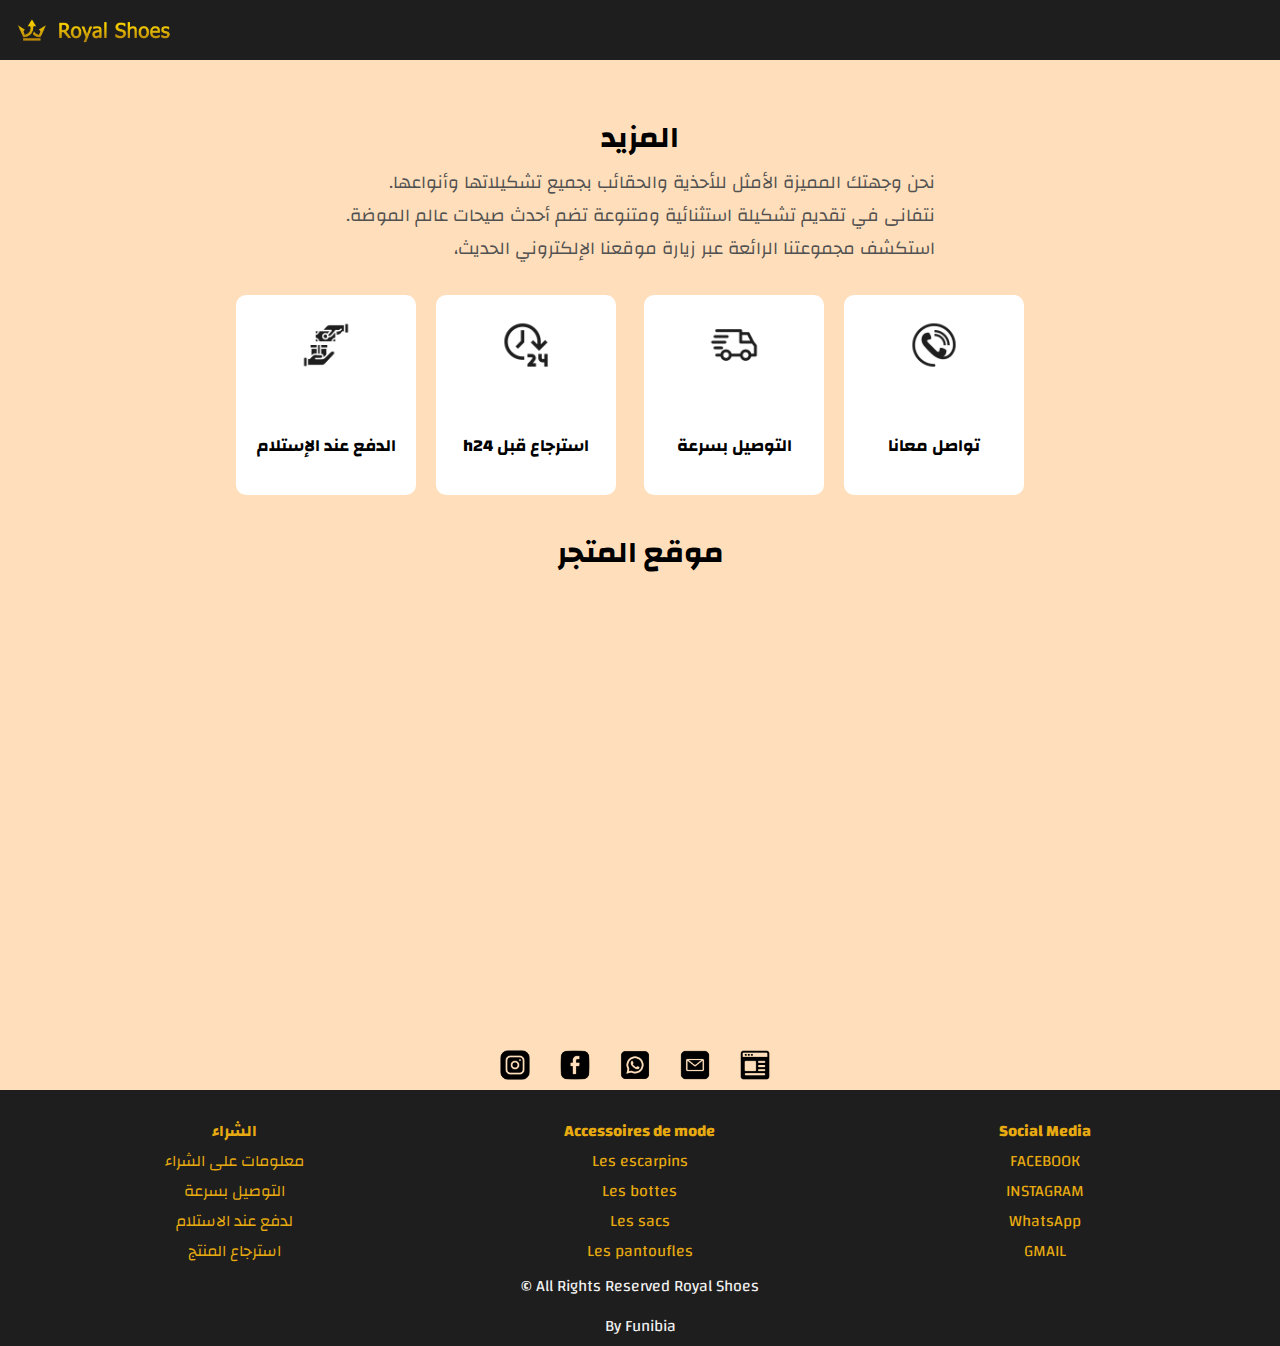
<file: pages/aboutus.html>
<!DOCTYPE html>
<html lang="en">
<head>
    <meta charset="UTF-8">
    <meta name="viewport" content="width=device-width, initial-scale=1.0">
    <title>المزيد عنا</title>
    <link rel="stylesheet" href="../pages/style/aboutus.css">
    <link rel="icon" href="../logo/logo_icon.png" type="image/x-icon">
    <link rel="preconnect" href="https://fonts.googleapis.com">
    <link rel="preconnect" href="https://fonts.gstatic.com" crossorigin>
    <link href="https://fonts.googleapis.com/css2?family=Changa&display=swap" rel="stylesheet">
</head>
<body>
    <div class="div_menu">
        <a class="return" href="../index.html">
            <img src="../icons/goRight.png" class="iconReturn">
        </a>
        <div class="div_icons">
          <img class="logo" src="../logo/logo.png" alt="">
        </div>
     </div>
     <div class="Div_AboutUs">
        المزيد
     </div>
     <div class="div_description">
    نحن وجهتك المميزة الأمثل للأحذية والحقائب بجميع تشكيلاتها وأنواعها.
     نتفانى في تقديم تشكيلة استثنائية ومتنوعة تضم أحدث صيحات عالم الموضة.
      استكشف مجموعتنا الرائعة عبر زيارة موقعنا الإلكتروني الحديث،
       أو تفضل بزيارة متجرنا الفاخر لتجربة تسوق فريدة تليق بك
     </div>
     <div class="div_services_global">
        <div class="div_services_global_centred">
            <div class="div_twoServices_global"> 
                <div class="div_twoServices_unitaire">
                    <div class="div_services">
                        <div class="div_icon_services">
                            <img class="icon_services" src="../icones/paiementALaLivraison.png" alt="">
                        </div>
                        <div class="div_nameService">
                            الدفع عند الإستلام 
                        </div>
                    
                    </div>
                    <div class="div_services">
                        <div class="div_icon_services">
                            <img class="icon_services" src="../icones/routeur24.png" alt="">
                        </div>
                        <div class="div_nameService">
                            استرجاع قبل h24 
                        </div>
                    
                    </div>
                </div>  
            </div>
            <div class="div_twoServices_global"> 
                <div class="div_twoServices_unitaire">
                    <div class="div_services">
                        <div class="div_icon_services">
                            <img class="icon_services" src="../icones/livraison.png" alt="">
                        </div>
                        <div class="div_nameService">
                            التوصيل بسرعة
                        </div>
                    
                    </div>
                    <div class="div_services">
                        <div class="div_icon_services">
                            <img class="icon_services" src="../icones/contactUs.png" alt="">
                        </div>
                        <div class="div_nameService">
                            تواصل معانا  
                        </div>
                    
                    </div>
                </div>    
            </div>
        </div>

     </div>
     <div class="div_title_localisation">موقع المتجر </div>
     <div class="div_localisation_global">
        <div class="div_localisation_unitaire">
            <iframe class="map_localisation" src="https://www.google.com/maps/embed?pb=!1m18!1m12!1m3!1d3305.4788513231383!2d-5.02919492452614!3d34.057237117466904!2m3!1f0!2f0!3f0!3m2!1i1024!2i768!4f13.1!3m3!1m2!1s0xd9ff54b90732f25%3A0xf3c36d5763c3e817!2sRoyal%20shoues!5e0!3m2!1sfr!2sma!4v1699057678461!5m2!1sfr!2sma" width="600" height="450" style="border:0;" allowfullscreen="" loading="lazy" referrerpolicy="no-referrer-when-downgrade"></iframe>  
        </div>
     </div>
     <div class="div_global_socialMedia">
        <div class="div_global_socialMedia_centree">
            <div class="div_icon_socialMedia">
                <img class="icon_socialMedia" src="../icones/instagram_icon_noire.png" >
            </div>
            <div class="div_icon_socialMedia">
                <img class="icon_socialMedia" src="../icones/Facebook _icon_noire.png" >
            </div>
            <div class="div_icon_socialMedia">
                <img class="icon_socialMedia" src="../icones/whatsapp_icon_noire.png" >
            </div>
            <div class="div_icon_socialMedia">
                <img class="icon_socialMedia" src="../icones/email_icon_noire.png" >
            </div>
            <div class="div_icon_socialMedia">
                <img class="icon_socialMedia" src="../icones/site_icon_noire.png" >
            </div>
        </div>
     </div>

     <div class="div_footer_info">
        <div class="div_footer_info_forThree_div_global">
            <div class="div_footer_info_forThree_div_globalCenter">
                <div class="div_info_unitaire">
                    <div class="div_title_typesOfchaussures">
                        الشراء
                    </div>
                     <div class="div_names_element">
                        <div class="div_items">
                            
                            <div class="item_fotter_Acessoires"><a href="#" class="link_fotter">معلومات على الشراء</a></div>
                            <div class="item_fotter_Acessoires"><a href="#" class="link_fotter"> التوصيل بسرعة </a></div>
                            <div class="item_fotter_Acessoires"><a href="#" class="link_fotter">لدفع عند الاستلام</a></div>
                            <div class="item_fotter_Acessoires"><a href="#" class="link_fotter">استرجاع المنتج</a></div>
                        </div>
                     </div>
                </div>
                <div class="div_info_unitaire">
                    <div class="div_title_typesOfchaussures">
                        Accessoires de mode 
                    </div>
                     <div class="div_names_element">
                        <div class="div_items">
                            
                            <div class="item_fotter_Acessoires"><a href="#" class="link_fotter">Les escarpins</a></div>
                            <div class="item_fotter_Acessoires"><a href="#" class="link_fotter">Les bottes</a></div>
                            <div class="item_fotter_Acessoires"><a href="#" class="link_fotter">Les sacs</a></div>
                            <div class="item_fotter_Acessoires"><a href="#" class="link_fotter">Les pantoufles</a></div>
                        </div>
                     </div>
                </div>
                <div class="div_info_unitaire">
                    <div class="div_title_typesOfchaussures">
                        Social Media
                    </div>
                     <div class="div_names_element">
                        <div class="div_items">
                            
                            <div class="item_fotter_Acessoires"><a href="#" class="link_fotter">FACEBOOK</a></div>
                            <div class="item_fotter_Acessoires"><a href="#" class="link_fotter">INSTAGRAM</a></div>
                            <div class="item_fotter_Acessoires"><a href="#" class="link_fotter">WhatsApp </a></div>
                            <div class="item_fotter_Acessoires"><a href="#" class="link_fotter">GMAIL</a></div>
                        </div>
                     </div>
                </div>
                

            </div>
            <div class="copyright">
                <span class="iconCopyright">©</span> All Rights Reserved Royal Shoes
            </div>
            <div class="copyright">
               By Funibia
            </div>
        </div>
        
      </div>

</body>
</html>
</file>
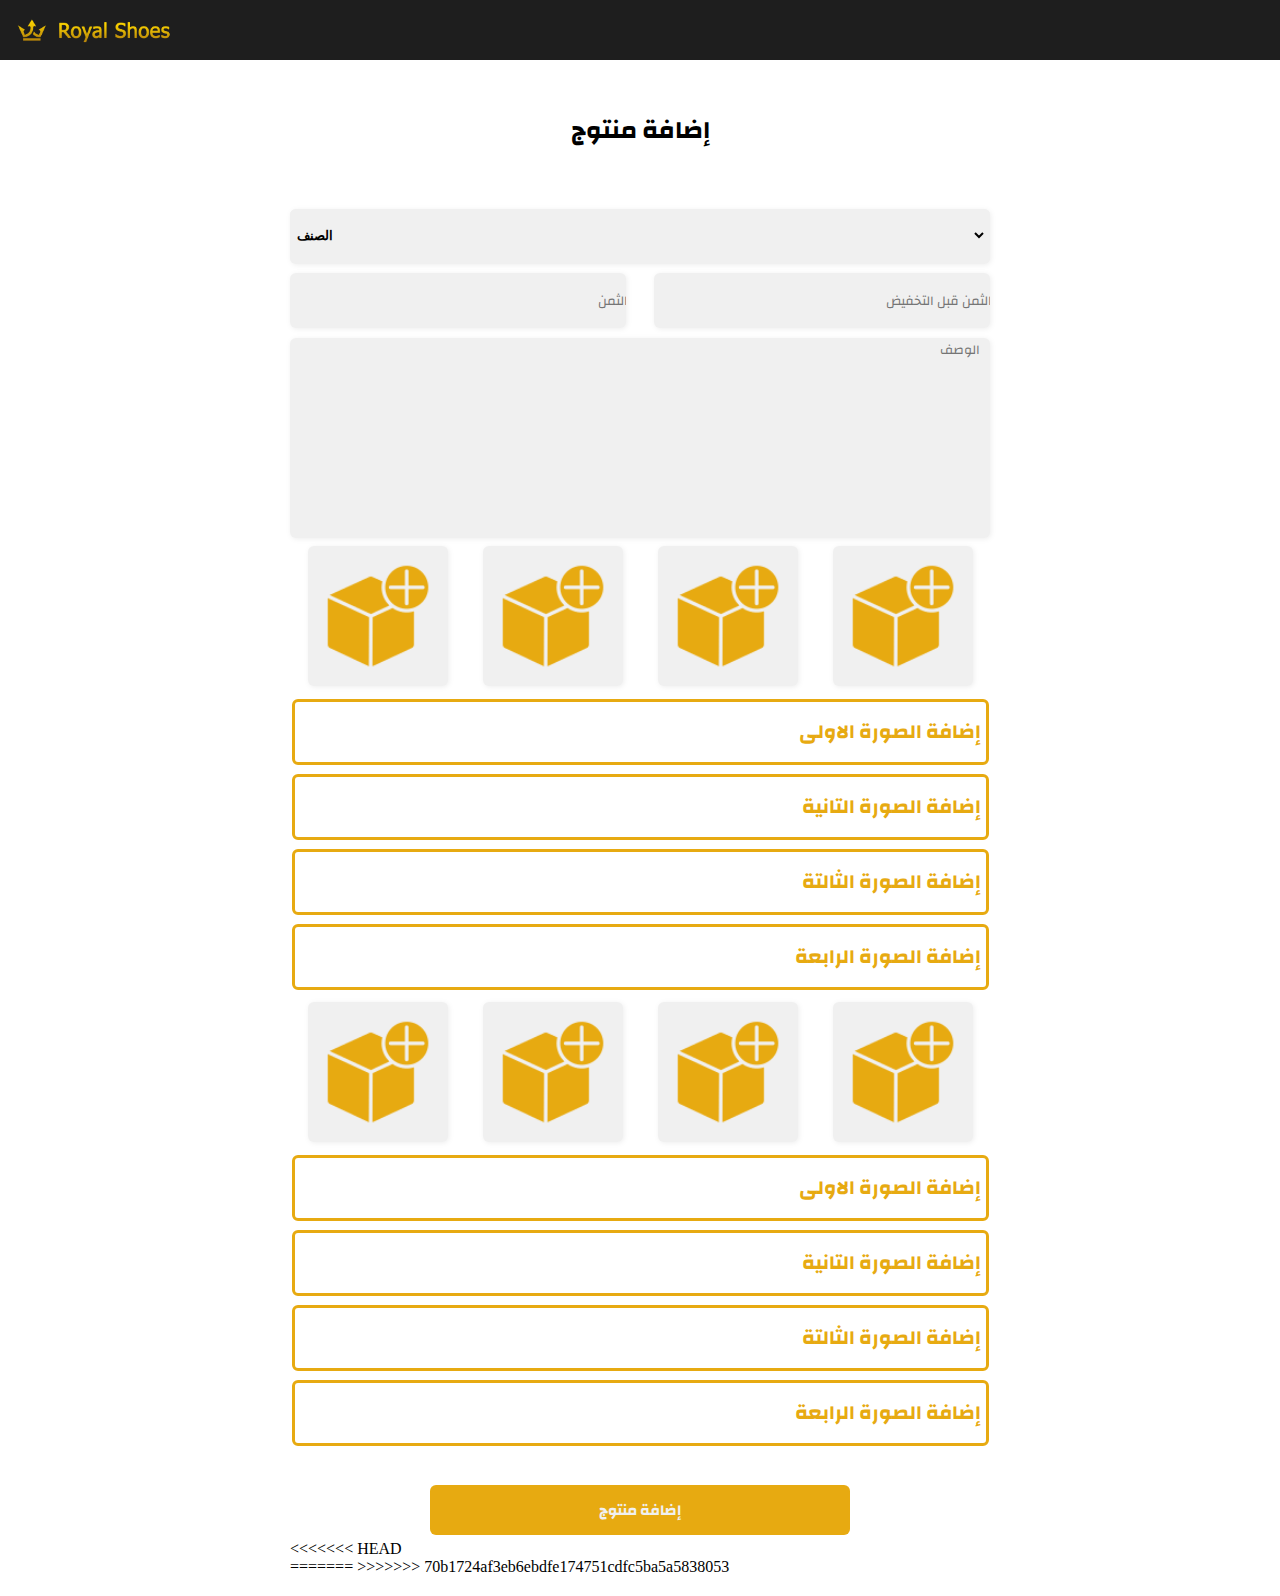
<file: pages/addProduct.html>
<!DOCTYPE html>
<html lang="en">
<head>
    <meta charset="UTF-8">
    <meta name="viewport" content="width=device-width, initial-scale=1.0">
    <title>إضافة منتوج</title>
    <link rel="stylesheet" href="./style/addProduct.css">
    <link rel="icon" href="../logo/logo_icon.png" type="image/x-icon">
    <link rel="preconnect" href="https://fonts.googleapis.com">
    <link rel="preconnect" href="https://fonts.gstatic.com" crossorigin>
    <link href="https://fonts.googleapis.com/css2?family=Changa&display=swap" rel="stylesheet">
    <script src="https://code.jquery.com/jquery-3.6.0.min.js"></script>
</head>
<body>
    <div class="div_menu">
        <a class="return" onclick="goback()">
            <img src="../icones/goRight.png" class="iconReturn">
        </a>
        <div class="div_icons">
          <img class="logo" src="../logo/logo.png" alt="">
        </div>
    </div>
    <div class="bodyForm">
        <div class="bodyForm_center">
            <div class="titleForm">إضافة منتوج</div>
            <div class="message">
                <div class="message_center" id="messageInfo"></div>
            </div>
            <div class="placeInput">
                <div class="placeInput_center">
                    <select name="categorie" id="categorie">
                        <option value="null">الصنف</option>
                        <option value="chaussure">Chaussure</option>
                        <option value="eges">Eges</option>
                        <option value="bottes">Bottes</option>
                        <option value="spadriers">Spadriers</option>
                        <option value="sacs">Sacs</option>
                        <option value="sabots">Sabots</option>
                        <option value="pantoufles">Pantoufles</option>
                    </select>
                </div>
            </div>
            <div class="placePrice">
                <div class="placePrice_center">
                    <input type="number" placeholder="الثمن" class="inp" id="price">
                </div>
                <div class="placePrice_center">
                    <input type="number" placeholder="الثمن قبل التخفيض" class="inp" id="priceAvant">
                </div>
            </div>
            <div class="placeDescription">
                <div class="placeDescription_center"><textarea class="inp descripInp" placeholder="الوصف" id="description"></textarea></div>
            </div>
            <div class="showImge">
                <label class="showImgeitem" for="clickInpu1"><img src="../icones/addproduct.png" class="imgAddProduct" id="imgShow1"></label>
                <label class="showImgeitem" for="clickInpu2"><img src="../icones/addproduct.png" class="imgAddProduct" id="imgShow2"></label>
                <label class="showImgeitem" for="clickInpu3"><img src="../icones/addproduct.png" class="imgAddProduct" id="imgShow3"></label>
                <label class="showImgeitem" for="clickInpu4"><img src="../icones/addproduct.png" class="imgAddProduct" id="imgShow4"></label>
            </div>
            <div class="putImage">
                <label class="putImage_center" for="clickInpu1">إضافة الصورة الاولى</label>
            </div>
            <div class="putImage">
                <label class="putImage_center" for="clickInpu2">إضافة الصورة التانية</label>
            </div>
            <div class="putImage">
                <label class="putImage_center" for="clickInpu3">إضافة الصورة الثالتة</label>
            </div>
            <div class="putImage">
                <label class="putImage_center" for="clickInpu4">إضافة الصورة الرابعة</label>
            </div>
            <div class="showImge">
                <label class="showImgeitem" for="clickInpu1"><img src="../icons/addproduct.png" class="imgAddProduct" id="imgShow1"></label>
                <label class="showImgeitem" for="clickInpu2"><img src="../icons/addproduct.png" class="imgAddProduct" id="imgShow2"></label>
                <label class="showImgeitem" for="clickInpu3"><img src="../icons/addproduct.png" class="imgAddProduct" id="imgShow3"></label>
                <label class="showImgeitem" for="clickInpu4"><img src="../icons/addproduct.png" class="imgAddProduct" id="imgShow4"></label>
            </div>
            <div class="putImage">
                <label class="putImage_center" for="clickInpu1">إضافة الصورة الاولى</label>
            </div>
            <div class="putImage">
                <label class="putImage_center" for="clickInpu2">إضافة الصورة التانية</label>
            </div>
            <div class="putImage">
                <label class="putImage_center" for="clickInpu3">إضافة الصورة الثالتة</label>
            </div>
            <div class="putImage">
                <label class="putImage_center" for="clickInpu4">إضافة الصورة الرابعة</label>
            </div>
            <div class="placeBtn">
                <button class="Btn" onclick="(verifierData())">إضافة منتوج</button>
            </div>
            <input type="file" class="clickInpu" id="clickInpu1">
            <input type="file" class="clickInpu" id="clickInpu2">
            <input type="file" class="clickInpu" id="clickInpu3">
            <input type="file" class="clickInpu" id="clickInpu4">
<<<<<<< HEAD
            <div id="idImg1" class="showIdImg"></div>
            <div id="idImg2" class="showIdImg"></div>
            <div id="idImg3" class="showIdImg"></div>
            <div id="idImg4" class="showIdImg"></div>
=======
>>>>>>> 70b1724af3eb6ebdfe174751cdfc5ba5a5838053

        </div>
    </div>
</body>
<script src="./script/addProduct.js"></script>
</html>
</file>
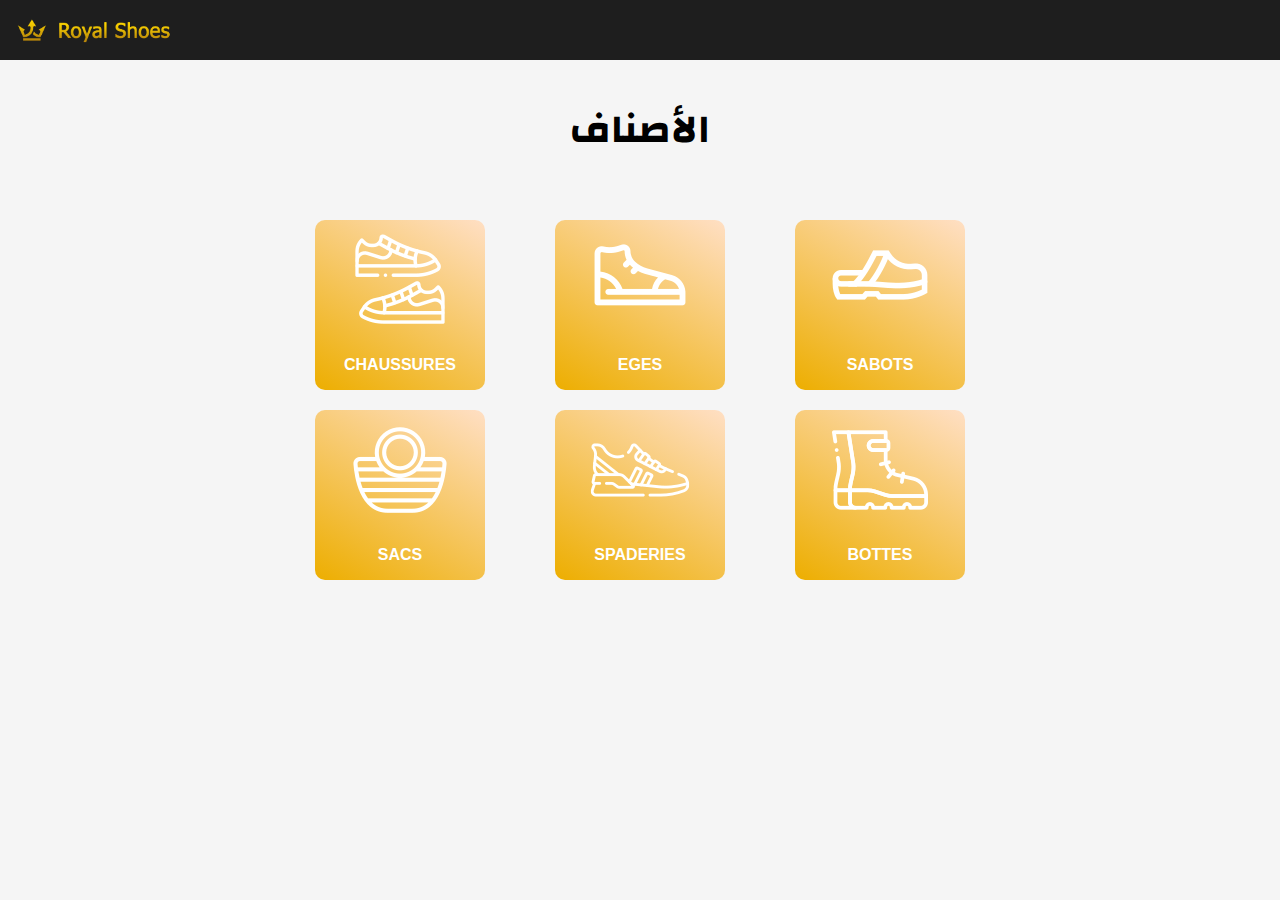
<file: pages/category.html>
<!DOCTYPE html>
<html lang="en">
<head>
    <meta charset="UTF-8">
    <meta name="viewport" content="width=device-width, initial-scale=1.0">
    <title>الاصناف</title>
    <link rel="stylesheet" href="./style/category.css">
    <link rel="icon" href="../logo/logo_icon.png" type="image/x-icon">
    <link rel="preconnect" href="https://fonts.googleapis.com">
    <link rel="preconnect" href="https://fonts.gstatic.com" crossorigin>
    <link href="https://fonts.googleapis.com/css2?family=Changa&display=swap" rel="stylesheet">
</head>
<body>
    <div class="div_menu">
        <a class="return" href="../index.html">
            <img src="../icons/goRight.png" class="iconReturn">
        </a>
        <div class="div_icons">
          <img class="logo" src="../logo/logo.png" alt="">
        </div>
     </div>
     <div class="div_title_category">
        الأصناف
     </div>
    <div class="div_category_global">
        <div class="div_category_unitaire">
            <div class="div_globale_three_product">
                <div class="div_product_unitaire">
                    <div class="div_img_category"> 
                        <img src="../icones/chaussures_icones.png" alt="">
                    </div>
                    <div class="div_nomCategory_product">
                      CHAUSSURES
                    </div>
                </div>
                <div class="div_product_unitaire">
                    <div class="div_img_category"> 
                        <img src="../icones/eges_shoes_icone.png" alt="">
                    </div>
                    <div class="div_nomCategory_product">
                      EGES
                    </div>
                </div>
                <div class="div_product_unitaire">
                    <div class="div_img_category"> 
                        <img src="../icones/sabots_icones.png" alt="">
                    </div>
                    <div class="div_nomCategory_product">
                        SABOTS
                    </div>
                </div>
            </div>
            <div class="div_globale_three_product">
                <div class="div_product_unitaire">
                    <div class="div_img_category"> 
                        <img src="../icones/sac_icone.png" alt="">
                    </div>
                    <div class="div_nomCategory_product">
                      SACS
                    </div>
                </div>
                <div class="div_product_unitaire">
                    <div class="div_img_category"> 
                        <img src="../icones/spaderies_icon.png" alt="">
                    </div>
                    <div class="div_nomCategory_product">
                      SPADERIES
                    </div>
                </div>
                <div class="div_product_unitaire">
                    <div class="div_img_category"> 
                        <img src="../icones/bottes_icones.png" alt="">
                    </div>
                    <div class="div_nomCategory_product">
                      BOTTES
                    </div>
                </div>
            </div>
        </div>
    </div> 
    
</body>
</html>
</file>
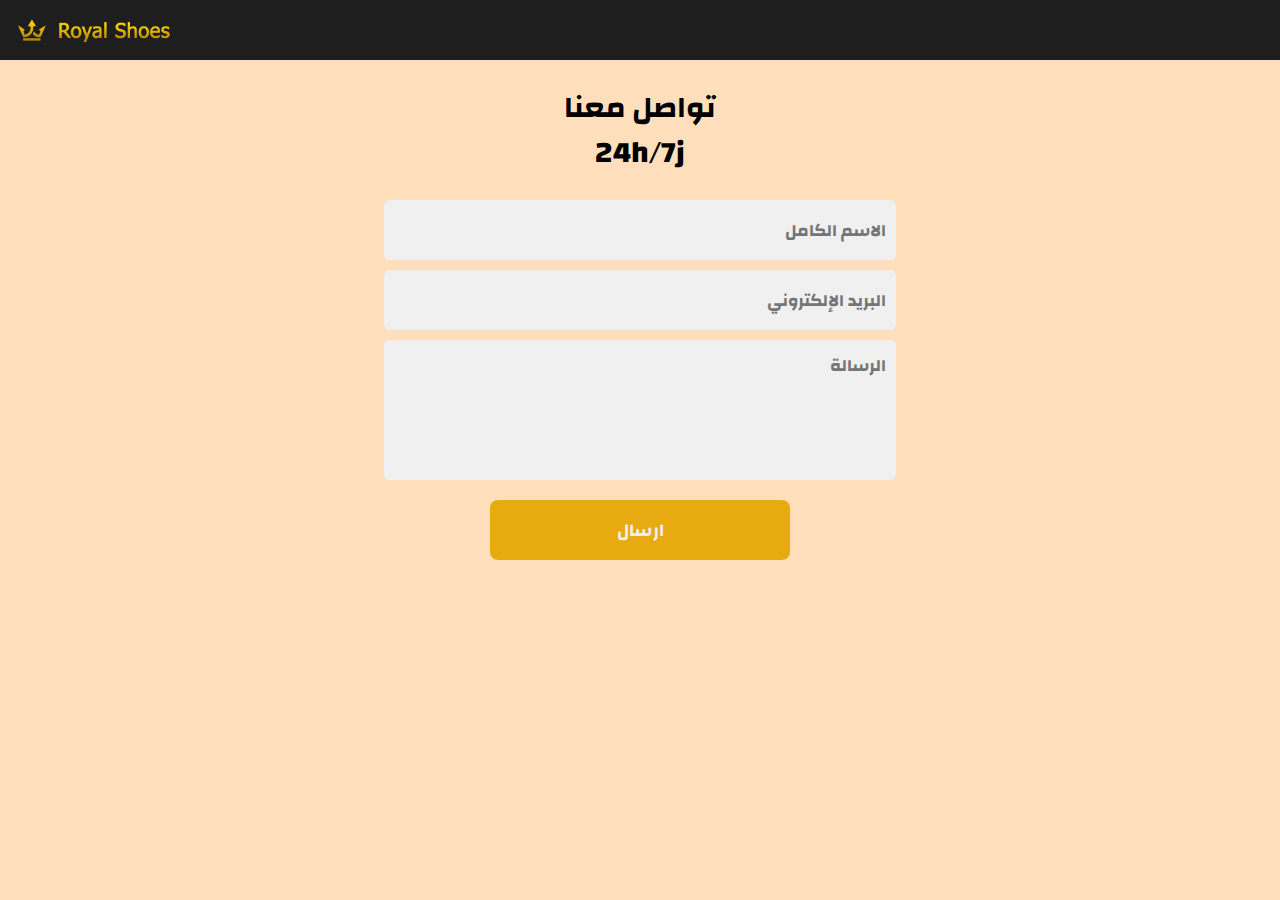
<file: pages/contactus.html>
<!DOCTYPE html>
<html lang="en">
<head>
    <meta charset="UTF-8">
    <meta name="viewport" content="width=device-width, initial-scale=1.0">
    <title>تواصل معنا</title>
    <link rel="stylesheet" href="./style/contactus.css">
    <link rel="icon" href="../logo/logo_icon.png" type="image/x-icon">
    <link rel="preconnect" href="https://fonts.googleapis.com">
    <link rel="preconnect" href="https://fonts.gstatic.com" crossorigin>
    <link href="https://fonts.googleapis.com/css2?family=Changa&display=swap" rel="stylesheet">
</head>
<body>
    <div class="div_menu">
        <a class="return" href="../index.html">
            <img src="../icons/goRight.png" class="iconReturn">
        </a>
        <div class="div_icons">
          <img class="logo" src="../logo/logo.png" alt="">
        </div>
     </div>
    <div class="div_contactUs">
        تواصل معنا 
    </div>
    <div class="div_contactUs div_forEspace ">
         24h/7j 
    </div> 
    <div class="div_input_global">
        <div class="div_input_unitaire">
            <input class="input_contact" placeholder="الاسم الكامل" type="text">
        </div>
    </div>
    <div class="div_input_global">
        <div class="div_input_unitaire">
            <input class="input_contact" placeholder="البريد الإلكتروني " type="text">
        </div>
    </div>
    <div class="div_input_global">
        <div class="div_input_unitaire">
            <Textarea class="description_contact input_contact"  placeholder="الرسالة"></Textarea>
        </div>
    </div>
    <div class="div_buttonSend">
        <button class="button_send">ارسال </button>
    </div>
    
</body>
</html>
</file>
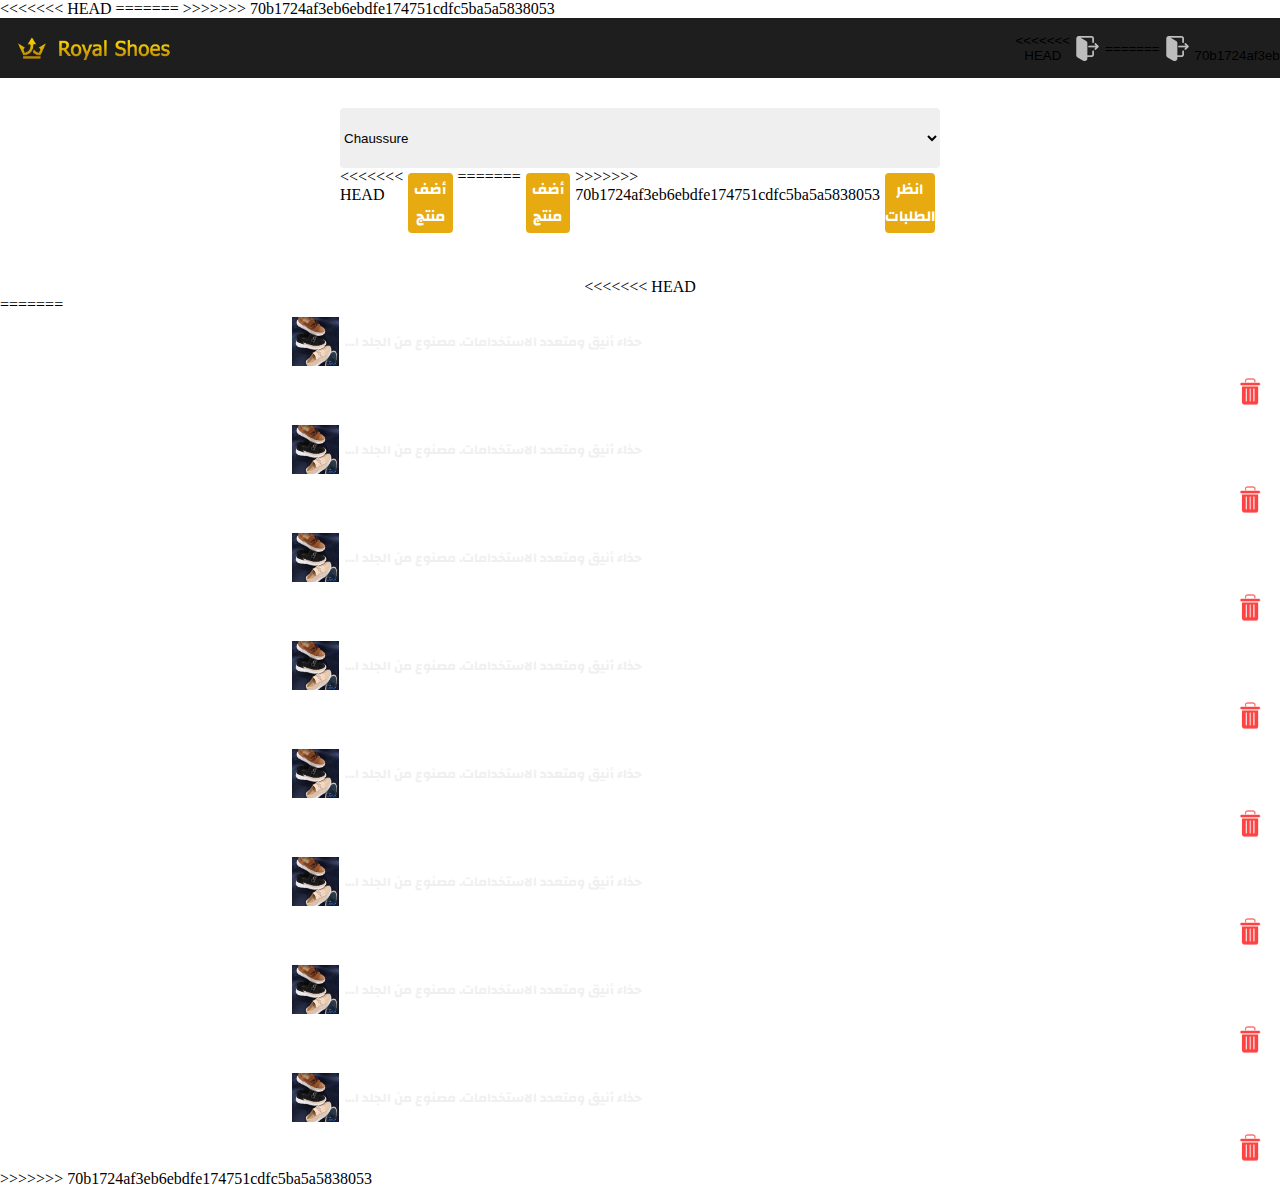
<file: pages/dashboard.html>
<!DOCTYPE html>
<html lang="en">
<head>
    <meta charset="UTF-8">
    <meta name="viewport" content="width=device-width, initial-scale=1.0">
    <title>لوحة التحكم</title>
    <link rel="stylesheet" href="./style/dashboard.css">
    <link rel="icon" href="../logo/logo_icon.png" type="image/x-icon">
    <link rel="preconnect" href="https://fonts.googleapis.com">
    <link rel="preconnect" href="https://fonts.gstatic.com" crossorigin>
    <link href="https://fonts.googleapis.com/css2?family=Changa&display=swap" rel="stylesheet">
<<<<<<< HEAD
    <script src="https://code.jquery.com/jquery-3.6.0.min.js"></script>
=======
>>>>>>> 70b1724af3eb6ebdfe174751cdfc5ba5a5838053
</head>
<body>
    <div class="div_menu">
        <a class="return" href="../index.html">
<<<<<<< HEAD
            <img src="../icones/goRight.png" class="iconReturn">
=======
            <img src="../icons/goRight.png" class="iconReturn">
>>>>>>> 70b1724af3eb6ebdfe174751cdfc5ba5a5838053
        </a>
        <div class="div_icons">
          <img class="logo" src="../logo/logo.png" alt="">
        </div>
        <div class="div_logOut_global">
            <button class="logout_btn" onclick="logout()">
<<<<<<< HEAD
                <img class="icon_logOut" src="../icones/logOut_icon.png" alt="">
=======
                <img class="icon_logOut" src="../icons/logOut_icon.png" alt="">
>>>>>>> 70b1724af3eb6ebdfe174751cdfc5ba5a5838053
            </button>
        </div>
     </div>
    <div class="div_input_category">
        <select class="input_category" name="categorie" id="categorie">
<<<<<<< HEAD
            <option value="chaussure">Chaussure</option>
            <option value="eges">Eges</option>
            <option value="bottes">Bottes</option>
            <option value="spadriers">Spadriers</option>
            <option value="sacs">Sacs</option>
            <option value="sabots">Sabots</option>
            <option value="pantoufles">Pantoufles</option>
=======
            <option value="null">Catégorie</option>
            <option value="Chaussure">Chaussure</option>
            <option value="Eges">Eges</option>
            <option value="Bottes">Bottes</option>
            <option value="Spadriers">Spadriers</option>
            <option value="Sacs">Sacs</option>
            <option value="Sabots">Sabots</option>
            <option value="Pantoufles">Pantoufles</option>
>>>>>>> 70b1724af3eb6ebdfe174751cdfc5ba5a5838053
        </select> 
    </div>
    <div class="div_btnAddproduct_btnSeeCommand_global">
        <div class="div_btnAddproduct_btnSeeCommand_unitaire">
<<<<<<< HEAD
            <button class="btnAddproduct_btnSeeCommand" onclick="(addProductPage())">أضف منتج</button>
=======
            <button class="btnAddproduct_btnSeeCommand">أضف منتج</button>
>>>>>>> 70b1724af3eb6ebdfe174751cdfc5ba5a5838053
            <button class="btnAddproduct_btnSeeCommand">انظر الطلبات</button>

        </div> 
    </div> 
    <div class="div_product_global">
<<<<<<< HEAD
        <div class="div_product_global_center" id="allProduct">
           
        </div>


    </div>

=======
        <div class="div_product_unitaire">
            <div class="div_productImgAndDescription">
                <div class="div_img_product">
                    <div class="div_img_product_unitaire">
                        <img class="product_img" src="../products/prod.jpg" alt="">
                    </div>
                </div>
                <div class="div_product_description">
                    <div class="div_product_description_unitaire">
                        حذاء أنيق ومتعدد الاستخدامات. مصنوع من الجلد الطبيعي لراحة دائمة. متوفر بعدة أحجام وألوان عصرية 
                    </div>
                </div>
            </div>
        <div class="div_product_supression">
         <button class="btn_delete"><img class="icon_delete" src="../icons/delete_icon.png"></button>
        </div>
        </div>

    </div>
    <div class="div_product_global">
        <div class="div_product_unitaire">
            <div class="div_productImgAndDescription">
                <div class="div_img_product">
                    <div class="div_img_product_unitaire">
                        <img class="product_img" src="../products/prod.jpg" alt="">
                    </div>
                </div>
                <div class="div_product_description">
                    <div class="div_product_description_unitaire">
                        حذاء أنيق ومتعدد الاستخدامات. مصنوع من الجلد الطبيعي لراحة دائمة. متوفر بعدة أحجام وألوان عصرية 
                    </div>
                </div>
            </div>
        <div class="div_product_supression">
         <button class="btn_delete"><img class="icon_delete" src="../icons/delete_icon.png"></button>
        </div>
        </div>

    </div>
    <div class="div_product_global">
        <div class="div_product_unitaire">
            <div class="div_productImgAndDescription">
                <div class="div_img_product">
                    <div class="div_img_product_unitaire">
                        <img class="product_img" src="../products/prod.jpg" alt="">
                    </div>
                </div>
                <div class="div_product_description">
                    <div class="div_product_description_unitaire">
                        حذاء أنيق ومتعدد الاستخدامات. مصنوع من الجلد الطبيعي لراحة دائمة. متوفر بعدة أحجام وألوان عصرية 
                    </div>
                </div>
            </div>
        <div class="div_product_supression">
         <button class="btn_delete"><img class="icon_delete" src="../icons/delete_icon.png"></button>
        </div>
        </div>

    </div>
    <div class="div_product_global">
        <div class="div_product_unitaire">
            <div class="div_productImgAndDescription">
                <div class="div_img_product">
                    <div class="div_img_product_unitaire">
                        <img class="product_img" src="../products/prod.jpg" alt="">
                    </div>
                </div>
                <div class="div_product_description">
                    <div class="div_product_description_unitaire">
                        حذاء أنيق ومتعدد الاستخدامات. مصنوع من الجلد الطبيعي لراحة دائمة. متوفر بعدة أحجام وألوان عصرية 
                    </div>
                </div>
            </div>
        <div class="div_product_supression">
         <button class="btn_delete"><img class="icon_delete" src="../icons/delete_icon.png"></button>
        </div>
        </div>

    </div>
    <div class="div_product_global">
        <div class="div_product_unitaire">
            <div class="div_productImgAndDescription">
                <div class="div_img_product">
                    <div class="div_img_product_unitaire">
                        <img class="product_img" src="../products/prod.jpg" alt="">
                    </div>
                </div>
                <div class="div_product_description">
                    <div class="div_product_description_unitaire">
                        حذاء أنيق ومتعدد الاستخدامات. مصنوع من الجلد الطبيعي لراحة دائمة. متوفر بعدة أحجام وألوان عصرية 
                    </div>
                </div>
            </div>
        <div class="div_product_supression">
         <button class="btn_delete"><img class="icon_delete" src="../icons/delete_icon.png"></button>
        </div>
        </div>

    </div>
    <div class="div_product_global">
        <div class="div_product_unitaire">
            <div class="div_productImgAndDescription">
                <div class="div_img_product">
                    <div class="div_img_product_unitaire">
                        <img class="product_img" src="../products/prod.jpg" alt="">
                    </div>
                </div>
                <div class="div_product_description">
                    <div class="div_product_description_unitaire">
                        حذاء أنيق ومتعدد الاستخدامات. مصنوع من الجلد الطبيعي لراحة دائمة. متوفر بعدة أحجام وألوان عصرية 
                    </div>
                </div>
            </div>
        <div class="div_product_supression">
         <button class="btn_delete"><img class="icon_delete" src="../icons/delete_icon.png"></button>
        </div>
        </div>

    </div>
    <div class="div_product_global">
        <div class="div_product_unitaire">
            <div class="div_productImgAndDescription">
                <div class="div_img_product">
                    <div class="div_img_product_unitaire">
                        <img class="product_img" src="../products/prod.jpg" alt="">
                    </div>
                </div>
                <div class="div_product_description">
                    <div class="div_product_description_unitaire">
                        حذاء أنيق ومتعدد الاستخدامات. مصنوع من الجلد الطبيعي لراحة دائمة. متوفر بعدة أحجام وألوان عصرية 
                    </div>
                </div>
            </div>
        <div class="div_product_supression">
         <button class="btn_delete"><img class="icon_delete" src="../icons/delete_icon.png"></button>
        </div>
        </div>

    </div>
    <div class="div_product_global">
        <div class="div_product_unitaire">
            <div class="div_productImgAndDescription">
                <div class="div_img_product">
                    <div class="div_img_product_unitaire">
                        <img class="product_img" src="../products/prod.jpg" alt="">
                    </div>
                </div>
                <div class="div_product_description">
                    <div class="div_product_description_unitaire">
                        حذاء أنيق ومتعدد الاستخدامات. مصنوع من الجلد الطبيعي لراحة دائمة. متوفر بعدة أحجام وألوان عصرية 
                    </div>
                </div>
            </div>
        <div class="div_product_supression">
         <button class="btn_delete"><img class="icon_delete" src="../icons/delete_icon.png"></button>
        </div>
        </div>

    </div>
>>>>>>> 70b1724af3eb6ebdfe174751cdfc5ba5a5838053



    
</body>
<script src="./script/dashboard.js"></script>
</html>
</file>
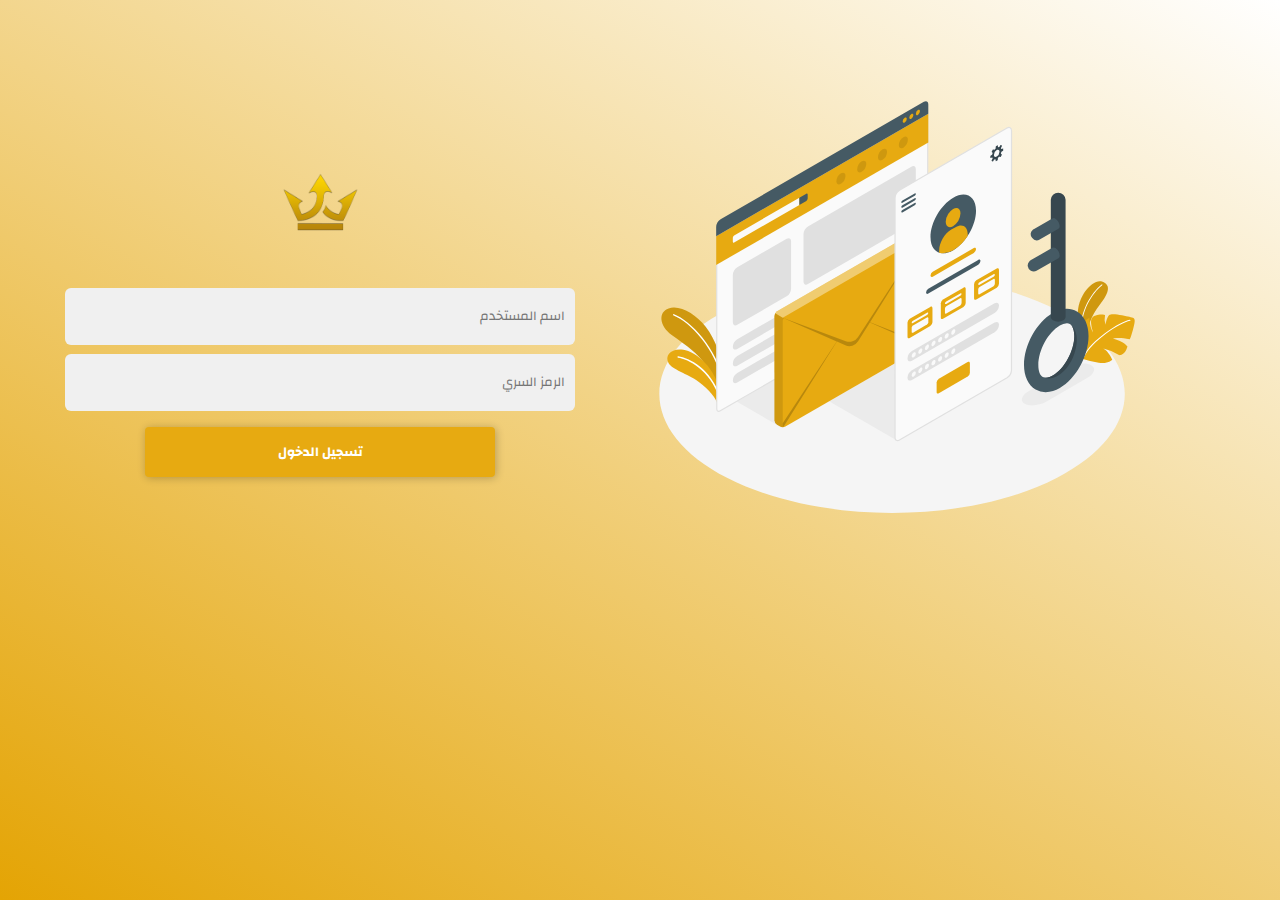
<file: pages/login.html>
<!DOCTYPE html>
<html lang="en">
<head>
    <meta charset="UTF-8">
    <meta name="viewport" content="width=device-width, initial-scale=1.0">
    <title>تسجيل الدخول</title>
    <link rel="stylesheet" href="./style/login.css">
    <link rel="icon" href="../logo/logo_icon.png" type="image/x-icon">
    <link rel="preconnect" href="https://fonts.googleapis.com">
    <link rel="preconnect" href="https://fonts.gstatic.com" crossorigin>
    <link href="https://fonts.googleapis.com/css2?family=Changa&display=swap" rel="stylesheet">
    <script src="https://code.jquery.com/jquery-3.6.0.min.js"></script>
</head>
<body>
    <div class="div_login">
        <div class="login_input_global">
            <div class="div_logo">
              <img class="logo"  src="../logo/logo_icon.png" alt="">
            </div>
            <div class="div_input_global messageInfo">
                <div class="div_input_unitaire messageInfo_center" id="addMessage"></div> 
            </div>
            <div class="div_input_global">
               <div class="div_input_unitaire">
                <input class="input_login" id="username" placeholder="اسم المستخدم" type="text">
               </div> 
            </div>
            <div class="div_input_global">
                <div class="div_input_unitaire">
                 <input class="input_login" id="password" placeholder="الرمز السري " type="password">
                </div> 
             </div>
            <div class="div_button">
                <button class="login_btn" onclick="verifierInput()">تسجيل الدخول </button>
            </div>
             
        </div>
        <div class="login_logo_global">
            <img class="design_login" src="../illustrations/design_login.svg" >
        </div>
    </div>
    
</body>
<script src="./script/login.js"></script>
</html>
</file>
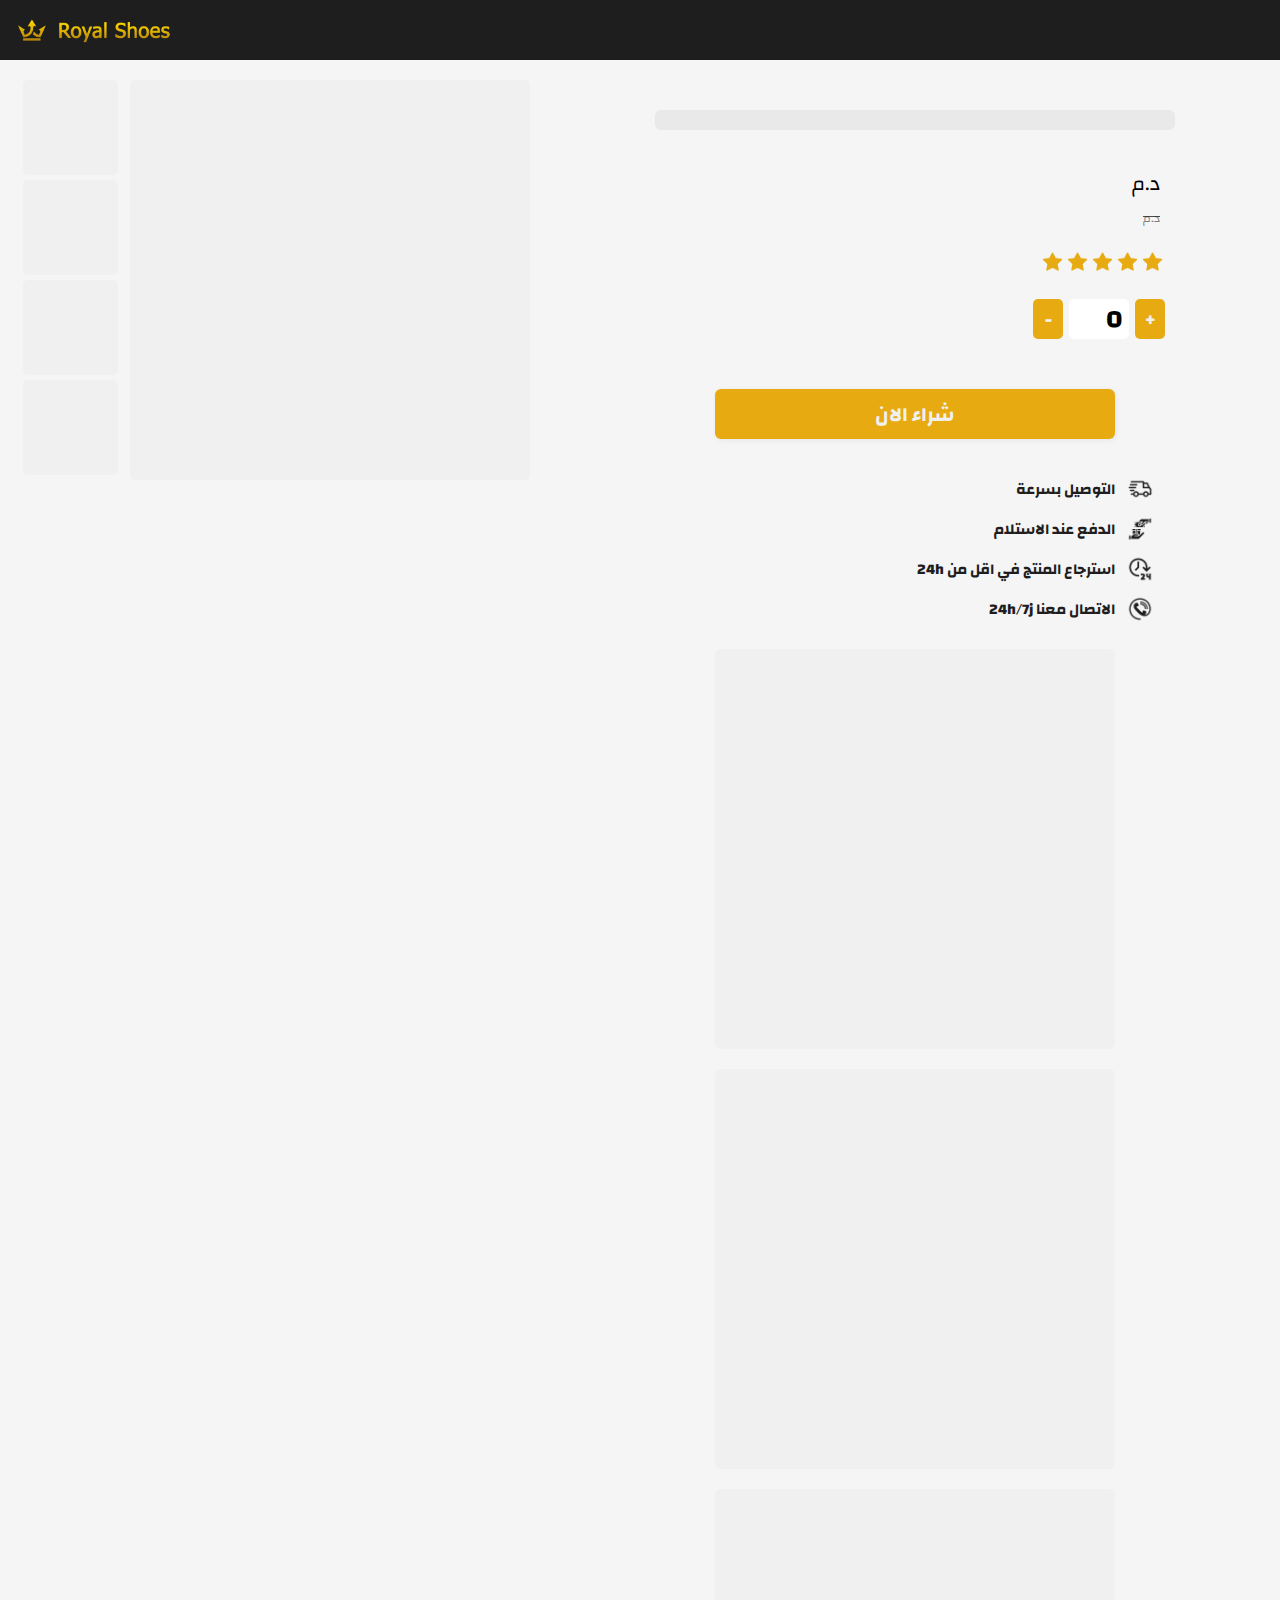
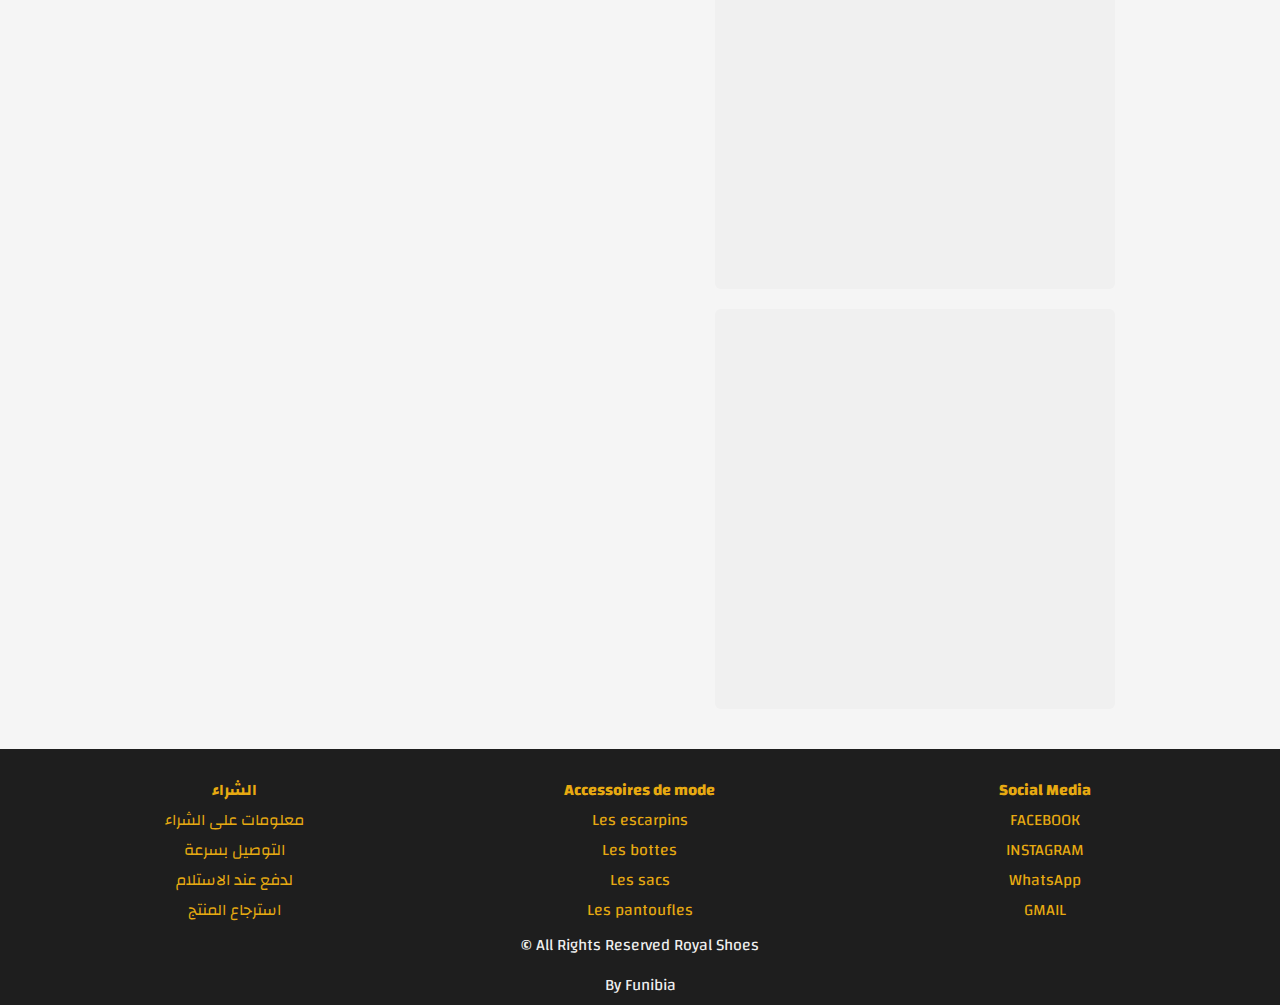
<file: pages/product.html>
<!DOCTYPE html>
<html lang="en">
<head>
    <meta charset="UTF-8">
    <meta name="viewport" content="width=device-width, initial-scale=1.0">
    <title>منتوج</title>
    <link rel="stylesheet" href="./style/product.css">
    <link rel="icon" href="../logo/logo_icon.png" type="image/x-icon">
    <link rel="preconnect" href="https://fonts.googleapis.com">
    <link rel="preconnect" href="https://fonts.gstatic.com" crossorigin>
    <link href="https://fonts.googleapis.com/css2?family=Changa&display=swap" rel="stylesheet">
    <script src="https://code.jquery.com/jquery-3.6.0.min.js"></script>
</head>
<body>
    <div class="div_menu">
        <a class="return" href="../index.html">
            <img src="../icones/goRight.png" class="iconReturn">
        </a>
        <div class="div_icons">
          <img class="logo" src="../logo/logo.png" alt="">
        </div>
    </div>
    <div class="imagesPlaceAndDescriptionPlace">
        <div class="imagesPlace">
            <div class="imagesPlace_center">
                <div class="imagePrincipal">
                    <img src="../products/grayImg.jpg" class="productImg" id="imP">
                </div>
                <div class="listImgs">
                    <div class="imageItem"><img src="../products/grayImg.jpg" class="productImg" id="im1" onclick="changeImage('im1')"></div>
                    <div class="imageItem"><img src="../products/grayImg.jpg" class="productImg" id="im2" onclick="changeImage('im2')"></div>
                    <div class="imageItem"><img src="../products/grayImg.jpg" class="productImg" id="im3" onclick="changeImage('im3')"></div>
                    <div class="imageItem"><img src="../products/grayImg.jpg" class="productImg" id="im4" onclick="changeImage('im4')"></div>
                </div>
            </div>
        </div>
        <div class="descriptionPlace">
            <div class="description">
                <div class="description_center" id="descriptionPlace"></div>
            </div>
            <div class="price priceSpaceTop">
                <div class="price_center">
                    <span id="priceAF"></span>
                    <div class="unit">د.م</div>
                </div>
            </div>
            <div class="price">
                <div class="price_center price_center_avant">
                    <span id="priceBF"></span>
                    <div class="unit unit_avant">د.م</div>
                </div>
            </div>
            <div class="starsPlace">
                <div class="starsPlace_center">
                    <img src="../icones/star.png" class="starImg">
                    <img src="../icones/star.png" class="starImg">
                    <img src="../icones/star.png" class="starImg">
                    <img src="../icones/star.png" class="starImg">
                    <img src="../icones/star.png" class="starImg">

                </div>
            </div>
            <div class="numberProductPlace">
                <div class="starsPlace_center numberProductPlace_center">
                    <div class="btn" onclick="addQuantite('plus')">+</div>
                    <div class="inpPlace"><input type="number" class="inpNumberProduct" id="numberInput" value="0"></div>
                    <div class="btn" onclick="addQuantite('moins')">-</div>
                </div>
            </div>
            <div class="price">
                <div class="price_center placeBtnBuy">
                    <button class="btnBuy">شراء الان</button>
                </div>
            </div>
            <div class="iconsAndNamesIcon">
                <div class="iconsAndNamesIcon_center">
                    <div class="iconsAndNamesIcon_item">
                        <div class="iconsAndNamesIcon_item_text">التوصيل بسرعة  </div>
                        <div class="iconsAndNamesIcon_item_icon">
                            <img src="../icones/livraison.png" class="icon_item">
                        </div>
                    </div>
                    <div class="iconsAndNamesIcon_item">
                        <div class="iconsAndNamesIcon_item_text">الدفع عند الاستلام</div>
                        <div class="iconsAndNamesIcon_item_icon">
                            <img src="../icones/paiementALaLivraison.png" class="icon_item">
                        </div>
                    </div>
                    <div class="iconsAndNamesIcon_item">
                        <div class="iconsAndNamesIcon_item_text">استرجاع المنتج في اقل من 24h</div>
                        <div class="iconsAndNamesIcon_item_icon">
                            <img src="../icones/routeur24.png" class="icon_item">
                        </div>
                    </div>
                    <div class="iconsAndNamesIcon_item">
                        <div class="iconsAndNamesIcon_item_text">الاتصال معنا 24h/7j</div>
                        <div class="iconsAndNamesIcon_item_icon">
                            <img src="../icones/contactUs.png" class="icon_item">
                        </div>
                    </div>
                </div>
            </div>
            <div class="imgsShowPlace">
                <div class="imgsShowPlace_center">
                    <div class="imgsShowPlace_item"><img src="../products/grayImg.jpg" class="productShow" id="imShow1"></div>
                    <div class="imgsShowPlace_item"><img src="../products/grayImg.jpg" class="productShow" id="imShow2"></div>
                    <div class="imgsShowPlace_item"><img src="../products/grayImg.jpg" class="productShow" id="imShow3"></div>
                    <div class="imgsShowPlace_item"><img src="../products/grayImg.jpg" class="productShow" id="imShow4"></div>
                </div>
            </div>
        </div>
    </div>
    <div class="div_footer_info">
        <div class="div_footer_info_forThree_div_global">
            <div class="div_footer_info_forThree_div_globalCenter">
                <div class="div_info_unitaire">
                    <div class="div_title_typesOfchaussures">
                        الشراء
                    </div>
                     <div class="div_names_element">
                        <div class="div_items">
                            
                            <div class="item_fotter_Acessoires"><a href="#" class="link_fotter">معلومات على الشراء</a></div>
                            <div class="item_fotter_Acessoires"><a href="#" class="link_fotter"> التوصيل بسرعة </a></div>
                            <div class="item_fotter_Acessoires"><a href="#" class="link_fotter">لدفع عند الاستلام</a></div>
                            <div class="item_fotter_Acessoires"><a href="#" class="link_fotter">استرجاع المنتج</a></div>
                        </div>
                     </div>
                </div>
                <div class="div_info_unitaire">
                    <div class="div_title_typesOfchaussures">
                        Accessoires de mode 
                    </div>
                     <div class="div_names_element">
                        <div class="div_items">
                            
                            <div class="item_fotter_Acessoires"><a href="#" class="link_fotter">Les escarpins</a></div>
                            <div class="item_fotter_Acessoires"><a href="#" class="link_fotter">Les bottes</a></div>
                            <div class="item_fotter_Acessoires"><a href="#" class="link_fotter">Les sacs</a></div>
                            <div class="item_fotter_Acessoires"><a href="#" class="link_fotter">Les pantoufles</a></div>
                        </div>
                     </div>
                </div>
                <div class="div_info_unitaire">
                    <div class="div_title_typesOfchaussures">
                        Social Media
                    </div>
                     <div class="div_names_element">
                        <div class="div_items">
                            
                            <div class="item_fotter_Acessoires"><a href="#" class="link_fotter">FACEBOOK</a></div>
                            <div class="item_fotter_Acessoires"><a href="#" class="link_fotter">INSTAGRAM</a></div>
                            <div class="item_fotter_Acessoires"><a href="#" class="link_fotter">WhatsApp </a></div>
                            <div class="item_fotter_Acessoires"><a href="#" class="link_fotter">GMAIL</a></div>
                        </div>
                     </div>
                </div>
                

            </div>
            <div class="copyright">
                <span class="iconCopyright">©</span> All Rights Reserved Royal Shoes
            </div>
            <div class="copyright">
               By Funibia
            </div>
        </div>  
    </div>
</body>
<script src="./script/product.js"></script>
</html>
</file>
<file: pages/style/aboutus.css>
@import url('../../fixed/color.css');
@import url('../../fixed/font.css');
body{
    margin: 0 auto;
    background-color: #ffdfbb;
}
.div_menu{
    height: 60px;
    width: 100%;
    display: flex;
    background-color: var(--color4);
}
.div_icons{
    height: 100%;
    width: 160px;
    display: flex;
    align-items: center;
    margin-left: 1%;
}
.logo{
    width: 100%;
}
.div_menu_mobile{
    width: 100%;
    height: 60px;
    display: flex;
    background-color: var(--color4);
}
.return{
    width: 30PX;
    height: 100%;
    display: flex;
    justify-content: center;
    align-items: center;
    display: none;
}
.iconReturn{
    width: 20PX;
    height: 20PX;
    transform: rotate(180deg);
}
.Div_AboutUs{
    display: flex;
    align-items: center;
    justify-content: center;
    font-family: var(--font1);
    font-weight: bold;
    font-size: 30px;
    margin-top:50px ;
}
.div_description{
    width: 100%;
    height: 100px;
    display: flex;
    align-items: center;
    justify-content: center;
    white-space: pre-line;
    overflow: hidden;
    text-overflow: ellipsis;
    direction: rtl;
    font-family:var(--font1);
    font-size: 18px;
    margin-bottom: 30px;
    color: rgb(82, 81, 81);
}


.div_services_global{
    width: 100%;
    height: fit-content;
    display: flex;
    justify-content: center;
}
.div_services_global_centred{
    width: 100%;
    max-width: 800px;
    height:fit-content;
    display: flex;
    justify-content: space-between;
    align-items: center;
}
.div_twoServices_global{
    width: 49%;
    height:fit-content ;
   display: flex;
   justify-content: center;
   align-items: center;
}
.div_twoServices_unitaire{
    width: fit-content;
    height: fit-content;
    display: flex;
}
.div_services{
    width: 180px;
    height: 200px;
    margin-right: 20px;
    border-radius: 10px;
    background-color: white;
}

.div_icon_services{
    width:100%;
    height: 100px;
    display: flex;
    justify-content: center;
    align-items: center

}
.icon_services{
   width: 60px;
   height: 60px;
}
.div_nameService{
    width: 100%;
    height: 100px;
    display: flex;
    justify-content: center;
    align-items: center;
    font-family: var(--font1);
    font-weight: bold;
    font-size: 17px;
    direction: rtl;
}
.div_title_localisation{
    width: 100%;
    height: fit-content;
    display: flex;
    justify-content: center;
    align-items: center;
    font-family: var(--font1);
    font-size: 30px;
    font-weight: bold;
    margin-top: 30px;
}
.div_localisation_global{
    width: 100%;
    height: fit-content;
    margin-top: 40px;
    display: flex;
    justify-content: center;
    align-items: center;
}
.div_localisation_unitaire{
    width: 90% ;
    height: fit-content;
    display: flex;
    justify-content: center;
    align-items: center;
}
.map_localisation{
    width: 800px;
    height: 400px;
    border-radius: 8px;
}
.div_global_socialMedia{
    width: 100%;
    height: fit-content;
    display: flex;
    justify-content: center;
    align-items: center;
    margin-top: 20px;
}
.div_global_socialMedia_centree{
    width: fit-content;
    height:fit-content ;
    display: flex;
    justify-content: center;
    align-items: center;
}
.div_icon_socialMedia{
    width: 50px;
    height: 50px;
    margin-right: 10px;
    display: flex;
    justify-content: center;
    align-items: center;
}
.icon_socialMedia{
    width: 40px;
    height: 40p
}




.div_footer_info{
    width: 100%;
    height: fit-content;
    background-color:var(--color4);
    display: flex;
    align-items: center;
    justify-content: center;
}
.div_footer_info_forThree_div_global{
    width: 95%;
    height: fit-content;
}
.div_footer_info_forThree_div_globalCenter{
    width: 100%;
    height: fit-content;
    display: flex;
    justify-content: space-around;
    margin-top: 20px;
}
.div_info_unitaire{
    width: 270px;
    height: fit-content;
    font-size: 16px;
    font-family: var(--font1);
    color: var(--color2);
    display:block;
    align-items: center;
    justify-content: center;
    padding-top: 6px;

}

.div_title_typesOfchaussures{
    width: 100%;
    height: fit-content;
    white-space: nowrap; 
    display: flex;
    justify-content: center;
    align-items: center;
    font-weight: bold;
}
.div_names_element{
    width: 100%;
    height: fit-content;
    display: flex;
    justify-content: center;
    align-items: center;
}
.div_items{
    width: 100%;
    height: fit-content;
   

}
.item_fotter_Acessoires{
    width: 100%;
    height: fit-content;
    display: flex;
    align-items: center;
    justify-content: center;
    
}
.copyright{
    width: 100%;
    height: 40px;
    font-size: 16px;
    font-family: var(--font1);
    display: flex;
    justify-content: center;
    align-items: center;
    color: var(--color1);
}
.iconCopyright{
    font-weight: bold;
    font-size: 19px;
    margin-top: 4px;
    margin-right: 4px;
    color: var(--color1);
}
.link_fotter{
    color: var(--color2);
    text-decoration: none;
}











/* web */
@media all and (min-width:800px) {
    .div_services:hover{
        cursor: pointer;
        transform: scale(1.05);
    }
    .link_fotter:hover{
        text-decoration: underline;
    }
    .icon_socialMedia:hover{
        cursor: pointer;
        transform: scale(1.5);
    }
  
}






/* mobile */
@media all and (max-width:800px) {
    .return{
        display: flex;
    }
    .div_input_unitaire{
        width: 90%;
    }
    .div_services_global_centred{
        width: 90%;
        height:fit-content;
        display: block;
    }
    .div_twoServices_global{
        width: 100%;
       margin-top: 10px;
    }
    .div_footer_info_forThree_div_globalCenter{
        display: block;
    }
    .div_title_typesOfchaussures,.item_fotter_Acessoires{
        display: block;
    }
    .div_info_unitaire{
        margin-top: 20px;
    }
  
}

/* mobile */
@media all and (max-width:590px) {
    .div_description{
        width: 80%;
        height: fit-content;
        font-size: 17px;
        overflow: none;
    }
}
/* mobile */
@media all and (max-width:450px) {
    .div_description{
        width: 80%;
        height: fit-content;
        font-size: 17px;
        overflow: none;
    }
    .div_services_global_centred{
        width: 100%;
        max-width: none;
    }
    .div_services{
        width: 140px;
        height: 155px;
        margin-right: 10px;
    }
    .div_nameService{
        height: fit-content;  
        font-size: 13px;
    }
    .icon_services{
        width: 40px;
        height: 40px;
     }
     .div_icon_socialMedia{
        width: 50px;
        height: 50px;
        margin-right: 5px;
    } 
    .icon_socialMedia{
        width: 35px;
        height: 35px;
    }
    
}
</file>
<file: pages/style/addProduct.css>
@import url('../../fixed/color.css');
@import url('../../fixed/font.css');
body{
    margin: 0 auto;
<<<<<<< HEAD
    background-color: var(--color11) ;
=======
    background-color: rgb(249, 249, 249);
>>>>>>> 70b1724af3eb6ebdfe174751cdfc5ba5a5838053
}
.div_menu{
    height: 60px;
    width: 100%;
    display: flex;
    background-color: var(--color4);
}
.div_icons{
    height: 100%;
    width: 160px;
    display: flex;
    align-items: center;
    margin-left: 1%;
}
.logo{
    width: 100%;
}
.div_menu_mobile{
    width: 100%;
    height: 60px;
    display: flex;
    background-color: var(--color4);
}
.return{
    width: 30PX;
    height: 100%;
    display: flex;
    justify-content: center;
    align-items: center;
    display: none;
}
.iconReturn{
    width: 20PX;
    height: 20PX;
    transform: rotate(180deg);
}
.bodyForm{
    width: 100%;
    height: fit-content;
    display: flex;
    justify-content: center;
}
.bodyForm_center{
    width: 100%;
    height: fit-content;
    max-width: 700PX;
    padding-left: 2%;
    padding-right: 2%;
    padding-bottom: 20PX;
}
.titleForm{
    width: 100%;
    height: 80PX;
    display: flex;
    align-items: center;
    justify-content: center;
    font-family: var(--font1);
    font-weight: bold;
    font-size: 25PX;
    margin-bottom: 30PX;
    margin-top: 30PX;
}
.placeInput{
    width: 100%;
    height: 60PX;
    display: flex;
    justify-content: center;
    align-items: center;
}
.placeInput_center{
    width: 100%;
    height: 55PX;
    background-color: var(--color1);
    border-radius: 6PX;
    margin-bottom: 0PX;
    margin-bottom: 8PX;
    overflow: hidden;
    box-shadow: 1PX 1PX 5PX var(--color7);
}
.placePrice{
    width: 100%;
    height: 60PX;
    display: flex;
    justify-content: space-between;
    align-items: center;
}
.placePrice_center{
    width: 48%;
    height: 55PX;
    background-color: var(--color1);
    border-radius: 6PX;
    overflow: hidden;
    box-shadow: 1PX 1PX 5PX var(--color7);
<<<<<<< HEAD
    padding-right: 8PX;
=======
>>>>>>> 70b1724af3eb6ebdfe174751cdfc5ba5a5838053
}
.placeDescription{
    width: 100%;
    height: fit-content;
    margin-top: 8PX;
    margin-bottom: 8PX;
}
.placeDescription_center{
    width: 100%;
    height: 200PX;
    background-color: var(--color1);
    border-radius: 6PX;
    display: flex;
    align-items: center;
    justify-content: center;
    overflow: hidden;
    box-shadow: 1PX 1PX 5PX var(--color7);
}
.placeBtn{
    width: 100%;
    height: 60PX;
    display: flex;
    align-items: center;
    justify-content: center;
    margin-top: 30PX;
}
.Btn{
    width: 60%;
    height: 50PX;
    border-radius: 6PX;
    border: none;
    padding: 0PX;
    outline: none;
    font-family: var(--font1);
    font-weight: bold;
    font-size: 15PX;
    background-color: var(--color2);
    color: var(--color1);
}
#categorie{
    width: 100%;
    height: 100%;
    background-color: rgba(240, 248, 255, 0);
    border: 3PX solid var(--color1);
    outline: none;
    outline: none;
    font-weight: bold;
<<<<<<< HEAD
    font-family: var(--font1);
=======
    font-family: var(--font2);
>>>>>>> 70b1724af3eb6ebdfe174751cdfc5ba5a5838053
    color: var(--color4);
    margin-top: -1PX;
}
.inp{
    width: 100%;
    height: 100%;
    background-color: rgba(240, 248, 255, 0);
    border: none;
    outline: none;
    outline: none;
    font-family: var(--font1);
    color: var(--color4);
    direction: rtl;
}
.descripInp{
    direction: rtl;
    resize: none;
    padding: 10PX;
}
.putImage{
    width: 100%;
    height: 75PX;
    display: flex;
    align-items: center;
    justify-content: center;
}
.putImage_center{
    width: 98%;
    height: 60PX;
    border: 3PX solid var(--color2);
    border-radius: 6PX;
}
.putImage_center{
    display: flex;
    align-items: center;
    direction: rtl;
    font-family: var(--font1);
    font-weight: bold;
    color: var(--color2);
    padding-right: 5PX;
    font-size: 20PX;
}
.clickInpu{
    display: none;
}
.showImge{
    width: 100%;
    height: fit-content;
    display: flex;
    justify-content: space-around;
    margin-top: 8PX;
    margin-bottom: 8PX;
}
.showImgeitem{
    width: 140PX;
    height: 140PX;
    background-color: var(--color1);
    border-radius: 6PX;
    box-shadow: 1PX 1PX 5PX var(--color7);
<<<<<<< HEAD
    overflow: hidden;
=======
>>>>>>> 70b1724af3eb6ebdfe174751cdfc5ba5a5838053
}
.imgAddProduct{
    width: 100%;
    height: 100%;
}
<<<<<<< HEAD
.showIdImg{
    display: none;
}
.message{
    width: 100%;
    height: fit-content;
    display: flex;
    justify-content: center;
    margin-bottom: 10PX;
}
.message_center{
    width: 100%;
    height: fit-content;
    border-radius: 6PX;
    max-width: 700PX;
    min-width: 300PX;
    color: var(--color1);
    display: flex;
    align-items: center;
    direction: rtl;
    font-family: var(--font1);
    padding-right: 7PX;
    font-size: 12PX;
    padding-top: 7PX;
    padding-bottom: 7PX;
    display: none;
}
.inp::-webkit-inner-spin-button,
.inp::-webkit-outer-spin-button {
  -webkit-appearance: none;
  appearance: none;
}
=======
>>>>>>> 70b1724af3eb6ebdfe174751cdfc5ba5a5838053








::-webkit-scrollbar {
    width: 10px; 
    background-color: var(--color3);
}
::-webkit-scrollbar-thumb {
  background-color: #dbdbdb;
  border-radius: 10PX;
}

::-webkit-scrollbar {
    width: 10px; 
    background-color: var(--color3);
}
::-webkit-scrollbar-thumb {
  background-color: #dbdbdb;
  border-radius: 10PX;
}







<<<<<<< HEAD
=======

>>>>>>> 70b1724af3eb6ebdfe174751cdfc5ba5a5838053
/*web*/
@media all and (min-width:800px) {
    .putImage_center,.showImgeitem,.Btn{
        cursor: pointer;
    }
}
/*mobile*/
@media all and (max-width:800px) {
    .return{
        display: flex;
    }
    .placePrice{
        display: block;
        height: fit-content;
    }
    .placePrice_center{
        width: 99%;
        margin-top: 8PX;
    }
    .placeInput_center{
        margin-bottom: -5PX;
    }
    ::-webkit-scrollbar {
        display: none;
    }
    ::-webkit-scrollbar-thumb {
      display: none;
    }
    .showImgeitem{
        width: 90PX;
        height: 90PX;
    }
}

/*mobile*/
@media all and (max-width:450px) {
    .showImgeitem{
        width: 70PX;
        height: 70PX;
    }
}
</file>
<file: pages/style/category.css>
@import url('../../fixed/color.css');
@import url('../../fixed/font.css');
body{
    margin: 0 auto;
    background-color: var(--color3);
}
.div_menu{
    height: 60px;
    width: 100%;
    display: flex;
    background-color: var(--color4);
}
.div_icons{
    height: 100%;
    width: 160px;
    display: flex;
    align-items: center;
    margin-left: 1%;
}
.logo{
    width: 100%;
}
.div_menu_mobile{
    width: 100%;
    height: 60px;
    display: flex;
    background-color: var(--color4);
}
.return{
    width: 30PX;
    height: 100%;
    display: flex;
    justify-content: center;
    align-items: center;
    display: none;
}
.iconReturn{
    width: 20PX;
    height: 20PX;
    transform: rotate(180deg);
}
.div_title_category{
    width: 100%;
    height: 60px;
    display: flex;
    justify-content: center;
    align-items: center;
    font-family: var(--font1);
    font-weight: bold;
    font-size: 40px;
    margin-top: 40px;
    margin-bottom: 60px;
}
.div_category_global{
    width: 100%;
    height:fit-content;
    display: flex;
    justify-content: center;
    align-items: center;
}
.div_category_unitaire{
    width: 80%;
    height: fit-content;
    max-width: 650px;
}
.div_globale_three_product{
    width: 100%;
    height: fit-content;
    display: flex;
    justify-content: space-between;
    margin-bottom: 20px;
}
.div_product_unitaire{
    width: 170px;
    height: 170px;
    background: linear-gradient(30deg,#edae00,#ffdfc4);
    border-radius: 10px;
    overflow: hidden;
    display: block;
    align-items: center;
    justify-content: center;
}
.div_img_category{
    width: 100%;
    height: 70%;
    display: flex;
    justify-content: center;
    align-items: center;
}
.div_nomCategory_product{
    width: 100%;
    height: 30%;
    display: flex;
    justify-content: center;
    align-items: center;
    font-family: var(--font2);
    color: #ffffff;
    font-weight: bold;
}














/* mobile */
@media all and (max-width:800px) {
    .return{
        display: flex;
    }
    .div_category_unitaire{
        display: flex;
        justify-content: space-between;
        max-width: 350px;
    }
    .div_globale_three_product{
        width: 48%;
        display: block;
        max-width: 170px;
    }
    .div_product_unitaire{
        width: 100%;
        margin-top: 20px;
    }
}

/* mobile */
@media all and (max-width:400px) {
    .div_category_unitaire{
        display: block;        
    }
    .div_globale_three_product{
        width: fit-content;
        max-width: none;
    }
    .div_product_unitaire{
        width: 180px;
        height: 180px;
        background-color: chocolate;
        border-radius: 10px;
    }
    .div_category_unitaire{
        width: fit-content;
        max-width: none;
    }
}


/* web */
@media all and (min-width:800px) {
    .div_product_unitaire:hover{
        cursor: pointer;
        transform: scale(1.05);
    }


}
</file>
<file: pages/style/contactus.css>
@import url('../../fixed/color.css');
@import url('../../fixed/font.css');
body{
    margin: 0 auto;
    background-color: #ffdfbb;
}
.div_menu{
    height: 60px;
    width: 100%;
    display: flex;
    background-color: var(--color4);
}
.div_icons{
    height: 100%;
    width: 160px;
    display: flex;
    align-items: center;
    margin-left: 1%;
}
.logo{
    width: 100%;
}
.div_menu_mobile{
    width: 100%;
    height: 60px;
    display: flex;
    background-color: var(--color4);
}
.return{
    width: 30PX;
    height: 100%;
    display: flex;
    justify-content: center;
    align-items: center;
    display: none;
}
.iconReturn{
    width: 20PX;
    height: 20PX;
    transform: rotate(180deg);
}
.div_contactUs{
    width: 100%;
    height: fit-content;
    display: flex;
    justify-content: center;
    align-items: center;
    font-family: var(--font1);
    font-weight: bold;
    font-size: 30px;
    margin-top: 20px;
}
.div_forEspace{
    margin-bottom: 20px;
    margin-top: -10px;
}
.div_input_global{
    width: 100%;
    height: fit-content;
    display: flex;
    justify-content: center;
    align-items: center;
    margin-top: 10px;
}
.div_input_unitaire{
    width: 40%;
    height: fit-content;
    max-width: 600px;
    min-width: 300px;
    display: flex;
    justify-content: center;
    align-items: center;
    overflow: hidden;
    background-color:var(--color1);
    border-radius: 6px;
}
.input_contact{
    width: 100%;
    height: 60px;
    border-radius: 6px;
    direction:rtl;
    border: none;
    outline: none;
    padding: 0px;
    padding-right:10px;
    font-family: var(--font1);
    font-weight: bold;
    font-size: 17px;
    background-color: var(--color1);
}
.description_contact{
    height: 120px;
    resize: none;
    padding: 10PX;
}
.div_buttonSend{
    width: 100%;
    height: fit-content;
    display: flex;
    align-items: center;
    justify-content: center;
    margin-top: 20px;
}
.button_send{
    width: 300px;
    height: 60px;
    border: none;
    outline: none;
    padding: 0px;
    background-color: var(--color2);
    border-radius: 8px;
    color: var(--color1);
    font-family: var(--font1);
    font-weight: bold;
    font-size: 18px;
}










/* mobile */
@media all and (max-width:800px) {
    .return{
        display: flex;
    }
    .div_input_unitaire{
        width: 90%;
    }
}

/* mobile */
@media all and (max-width:400px) {
    .button_send{
        width: 200px;
    }    
}
</file>
<file: pages/style/dashboard.css>
@import url('../../fixed/color.css');
@import url('../../fixed/font.css');
body{
    margin: 0 auto;
<<<<<<< HEAD
    background-color: var(--color11);
=======
    background-color: var(--color1);
>>>>>>> 70b1724af3eb6ebdfe174751cdfc5ba5a5838053
}
.div_menu{
    height: 60px;
    width: 100%;
    display: flex;
    background-color: var(--color4);
}
.return{
    width: 30PX;
    height: 100%;
    display: flex;
    justify-content: center;
    align-items: center;
    display: none;
}
.iconReturn{
    width: 20PX;
    height: 20PX;
    transform: rotate(180deg);
}
.div_icons{
    height: 100%;
    width: 160px;
    display: flex;
    align-items: center;
    margin-left: 1%;
}
.logo{
    width: 100%;
}
.div_logOut_global{
    flex: 1;
    height: 100%;
    display: flex;
    justify-content: end;
    align-items: center;
    margin-right: 8px;

}
.logout_btn{
    width: 50px;
    height: 50px;
    border-radius: 4px;
    padding: 0px;
    outline: none;
    border: none;
    background-color: #ffffff00;
    display: flex;
    justify-content: center;
    align-items: center;
}
.icon_logOut{
    width: 35px;
    height: 35px;
}
.div_input_category{
    width: 100%;
    height:60px ;
    display: flex;
    justify-content: center;
    align-items: center;
    margin-top: 30px;
}
.input_category{
    width: 90%;
    height: 100%;
    max-width: 600px;
    min-width: 300px;
    border-radius: 4px;
    padding: 0px;
    outline: none;
    border: none;
<<<<<<< HEAD
    font-family:var(--font1);
=======
    font-family:var(--font2);
>>>>>>> 70b1724af3eb6ebdfe174751cdfc5ba5a5838053
    font-weight: bold;

}
.div_btnAddproduct_btnSeeCommand_global{
    width: 100%;
    height:fit-content;
    display: flex;
    justify-content: center;
    align-items: center; 
    margin-bottom: 50px;
}
.div_btnAddproduct_btnSeeCommand_unitaire{
    width: 90%;
    height: 60px;
    max-width: 600px;
    min-width: 300px;
    
    display: flex;
}
.btnAddproduct_btnSeeCommand{
    width: 50%;
    height: 100%;
    border-radius: 4px;
    padding: 0px;
    outline: none;
    border: none;
    font-size: 15px;
    font-family:var(--font1);
    font-weight: bold;
    margin: 5px;
    color: #ffffff;
    background-color: var(--color2);
}
.div_product_global{
    width: 100%;
    height: fit-content;
    margin-top: 8px;
    display: flex;
    justify-content: center;
    align-items: center;
}
<<<<<<< HEAD
.div_product_global_center{
    width: 90%;
    height: fit-content;
    justify-content: center;
    max-width: 500PX;
    min-width: 300PX;
}
.div_product_unitaire{
    width: 100%;
=======
.div_product_unitaire{
    width: 90%;
>>>>>>> 70b1724af3eb6ebdfe174751cdfc5ba5a5838053
    height: 60px;
    max-width: 600px;
    min-width: 300px;
    border-radius: 6px;
    display: flex;
    justify-content: center;
    align-items: center;
    background:linear-gradient(30deg,black,#ffff);
    background-attachment: fixed;
    overflow: hidden;
<<<<<<< HEAD
    padding-left: 5PX;
    margin-top: 8PX;
=======
>>>>>>> 70b1724af3eb6ebdfe174751cdfc5ba5a5838053
}
.div_productImgAndDescription{
    height: 100%;
    display: flex;
    justify-content: center;
    align-items: center;
    width: 80%;
}
.div_img_product{
    width: 60px;
    height: 100%;
    display: flex;
    justify-content: end;
    align-items: center;
}
.div_img_product_unitaire{
<<<<<<< HEAD
    width: 50px;
    height: 50px;
=======
    width: 55px;
    height: 55px;
>>>>>>> 70b1724af3eb6ebdfe174751cdfc5ba5a5838053
    border-radius: 6px;
    display: flex;
    justify-content: center;
    align-items: center;
    overflow: hidden;
<<<<<<< HEAD
}
.product_img{
    width: 100%;
    height: 100%;
=======
    
}
.product_img{
    width: 90%;
    height: 90%;
>>>>>>> 70b1724af3eb6ebdfe174751cdfc5ba5a5838053
}
.div_product_description{
    width: 400px;
    height: 100%;
    display: flex;
    align-items: center;
    justify-content: start; 
}
.div_product_description_unitaire{
    width: 300px;
    height: fit-content;
    padding-right: 5px;
    direction: rtl;
    white-space:nowrap;
    overflow: hidden;
    text-overflow: ellipsis;
    color: var(--color1);
    font-weight: bold;
    font-family: var(--font1);
    font-size: 13px;
}
.div_product_supression{
    flex: 1;
    height: 100%;
    display: flex;
    align-items: center;
    justify-content: end;
}
.btn_delete{
    width: 60px;
    height: 100%;
    border-radius: 4px;
    padding: 0px;
    outline: none;
    border: none;
    font-family:var(--font2);
    font-weight: bold;
    color: #ffffff;
    display: flex;
    justify-content: center;
    align-items: center;
    background-color: rgba(0, 255, 255, 0);
}
.icon_delete{
    width: 45px;
    height: 45px;
}




/* web */
@media all and (min-width:800px) {
    .logout_btn:hover{
        background-color: #ffffff25;
        cursor: pointer;
    }
    .btn_delete:hover{
        background-color: #ffffff25;
        cursor: pointer; 
    }
    .btnAddproduct_btnSeeCommand:hover{
        cursor: pointer;  
        background:linear-gradient(30deg,var(--color2),#ffc876);
    }
    .input_category:hover{
        cursor: pointer;  
    }
}

/* mobile */
@media all and (max-width:500px) {
    .div_product_description_unitaire{
        width: 170px;
    }
<<<<<<< HEAD
}
=======
}
>>>>>>> 70b1724af3eb6ebdfe174751cdfc5ba5a5838053
</file>
<file: pages/style/login.css>
@import url('../../fixed/color.css');
@import url('../../fixed/font.css');
body{
    margin: 0 auto;
    background: linear-gradient(30deg , var(--color10), #ffff);
    background-attachment: fixed;
}
.div_login{
    width: 100%;
    height: fit-content;
    display: flex;
}
.login_input_global{
    width: 50%;
    height: 100%;
    margin-top: 150px;
}
.div_input_global{
    width: 100%;
    height: 60px;
    display: flex;
    justify-content: center;
    align-items: center;
    margin-top: 6px;
}
.div_input_unitaire{
    width: 90%;
    max-width: 500px;
    height: 95%;
    background-color:var(--color1);
    padding-right: 10px;
    border-radius: 6px;
    background-color: var(--color1);
}
.input_login{
    width: 100%;
    height: 100%;
    border-radius: 6px;
    border: none;
    outline: none;
    padding: 0px;
    direction:rtl;
    background-color: rgba(255, 235, 205, 0);
    font-family: var(--font1);
}
.div_button{
    width: 100%;
    height: 60px;
    display: flex;
    align-items: center;
    justify-content: center;
    margin-top: 10px;
}
.login_btn{
    width: 60%;
    max-width: 350px;
    min-width: 250px;
    height: 50px;   
    border-radius: 4px;
    padding: 0px;
    outline: none;
    border: none;
    font-family: var(--font1);
    font-weight: bold;
    color: #ffffff;
    background-color: var(--color2);
    box-shadow: 1PX 1PX 8PX rgba(0, 0, 0, 0.24);
}

.login_logo_global{
    width: 50%;
    height: fit-content;
}
.div_logo{
    width: 100%;
    height: 100px;
    display: flex;
    align-items: center;
    justify-content: center;
    margin-bottom: 30px;
}
.logo{
    width: 80px;
    height: 80px;
}
.design_login{
    margin-top: 50px;
    width: 80%;
    max-width: 600px;
}
.messageInfo{
    height: fit-content;
}
.messageInfo_center{
    background-color: #ffffff00;
    direction: rtl;
    color: red;
    font-family: var(--font1);
    font-size: 12PX;
}




@media all and (max-width:1000px) {
    .design_login{
        margin-top: 200px;
    }
    
}
    
/* mobile */
@media all and (max-width:800px) {
    body{
        background-color: var(--color9);
    }
    .login_logo_global{
        display: none;
    }
    .login_input_global{
        width: 100%;
    }
    
}

/* web */
@media all and (min-width:800px) {
    .login_btn{
        cursor: pointer;
    }
}
</file>
<file: pages/style/product.css>
@import url('../../fixed/color.css');
@import url('../../fixed/font.css');
body{
    margin: 0 auto;
    background-color: var(--color3);
}
.div_menu{
    height: 60px;
    width: 100%;
    display: flex;
    background-color: var(--color4);
}
.div_icons{
    height: 100%;
    width: 160px;
    display: flex;
    align-items: center;
    margin-left: 1%;
}
.logo{
    width: 100%;
}
.div_menu_mobile{
    width: 100%;
    height: 60px;
    display: flex;
    background-color: var(--color4);
}
.return{
    width: 30PX;
    height: 100%;
    display: flex;
    justify-content: center;
    align-items: center;
    display: none;
}
.iconReturn{
    width: 20PX;
    height: 20PX;
    transform: rotate(180deg);
}
.imagesPlaceAndDescriptionPlace{
    width: 100%;
    height: fit-content;
    display: flex;
    margin-top: 20PX;
}
.imagesPlace{
    width: 50%;
    height: fit-content;
    max-width: 550PX;
    min-width: 510PX;
    display: flex;
    justify-content: center;
}
.descriptionPlace{
    flex: 1;    
    height: fit-content;
    margin-top: 30PX;
}
.imagesPlace_center{
    width: 510PX;
    height: 400PX;
    display: flex;
    direction: rtl;
}
.imagePrincipal{
    width: 400PX;
    height: 400PX;
    background-color: var(--color4);
    border-radius: 5PX;
    overflow: hidden;
}
.listImgs{
    flex: 1;
    height: 100%;
    margin-right: 10PX;
    direction: ltr;
    display: flex;
    justify-content: space-around;
    flex-wrap: wrap;
}
.imageItem{
    width: 95PX;
    height: 95PX;
    background-color: var(--color4);
    border-radius: 5PX;
    overflow: hidden;
}
.productImg{
    width: 100%;
    height: 100%;
}
.description{
    width: 100%;
    height: fit-content;
    font-family: var(--font1);
    display: flex;
    justify-content: center;
}
.description_center{
    width: 70%;
    height: fit-content;
    max-width: 500PX;
    min-width: 150PX;
    background-color: var(--color9);
    direction: rtl;
    font-family: var(--font1);
    font-size: 20PX;
    border-radius: 6PX;
    padding: 10PX;
}
.price{
    width: 100%;
    height: fit-content;
    font-family: var(--font1);
    direction: rtl;
    font-size: 18PX;
    display: flex;
    justify-content: center;
}
.price_center{
    width: 70%;
    height: fit-content;
    max-width: 500PX;
    min-width: 150PX;
    padding: 10PX;
    display: flex;
    font-size: 25PX;
    padding-top: 0PX;
    padding-bottom: 0PX;
}
.unit{
    margin-right: 5PX;
    font-size: 20PX;
    margin-top: 5PX;
}
.price_center_avant{
    font-size: 17PX;
    text-decoration: line-through;
    color: rgba(46, 46, 46, 0.614);
}
.unit_avant{
    font-size: 12PX;
    text-decoration: line-through;
}
.priceSpaceTop{
    margin-top: 30PX;
}
.placeBtnBuy{
    display: flex;
    align-items: center;
    justify-content: center;
    margin-top: 50PX;
}
.btnBuy{
    width: 80%;
    height: 50PX;
    border: none;
    border-radius: 6PX;
    box-shadow: 1PX 1PX 5PX var(--color7);
    font-family: var(--font1);
    font-size: 20PX;
    font-weight: bold;
    background-color: var(--color2);
    color: var(--color1);
}
.starsPlace{
    width: 100%;
    height: fit-content;
    display: flex;
    justify-content: center;
}
.starsPlace_center{
    width: 70%;
    height: 30PX;
    max-width: 500PX;
    min-width: 150PX;
    direction: rtl;
    display: flex;
    margin-top: 20PX;
}
.starImg{
    width: 25PX;
    height: 25PX;
}
.iconsAndNamesIcon{
    width: 100%;
    height: fit-content;
    display: flex;
    align-items: center;
    justify-content: center;
    margin-top: 30PX;
}
.iconsAndNamesIcon_center{
    width: 70%;
    height: fit-content;
    max-width: 500PX;
    min-width: 150PX;
}
.iconsAndNamesIcon_item{
    width: 100%;
    height: 40px;
    display: flex;
}
.iconsAndNamesIcon_item_text{
    flex: 1;
    height: 100%;
}
.iconsAndNamesIcon_item_icon{
    width: 50PX;
    height: 100%;
    display: flex;
    align-items: center;
    justify-content: center;
}
.icon_item{
    width: 30PX;
    height: 30PX;
}
.iconsAndNamesIcon_item_text{
    font-family: var(--font1);
    font-size: 15PX;
    display: flex;
    align-items: center;
    direction: rtl;
    font-weight: bold;
    color: var(--color4);
}
.imgsShowPlace{
    width: 100%;
    height: fit-content;
    display: flex;
    justify-content: center;
    margin-bottom: 20PX;
}
.imgsShowPlace_center{
    width: fit-content;
    height: fit-content;
    max-width: 500PX;
    min-width: 150PX;
}
.imgsShowPlace_item{
    width: 400PX;
    height: 400PX;
    background-color: var(--color7);
    border-radius: 6PX;
    margin-top: 20PX;
    overflow: hidden;
}
.productShow{
    width: 100%;
    height: 100%;
}

.div_footer_info{
    width: 100%;
    height: fit-content;
    background-color:var(--color4);
    display: flex;
    align-items: center;
    justify-content: center;
    margin-top: 20PX;
}
.div_footer_info_forThree_div_global{
    width: 95%;
    height: fit-content;
}
.div_footer_info_forThree_div_globalCenter{
    width: 100%;
    height: fit-content;
    display: flex;
    justify-content: space-around;
    margin-top: 20px;
}
.div_info_unitaire{
    width: 270px;
    height: fit-content;
    font-size: 16px;
    font-family: var(--font1);
    color: var(--color2);
    display:block;
    align-items: center;
    justify-content: center;
    padding-top: 6px;

}

.div_title_typesOfchaussures{
    width: 100%;
    height: fit-content;
    white-space: nowrap; 
    display: flex;
    justify-content: center;
    align-items: center;
    font-weight: bold;
}
.div_names_element{
    width: 100%;
    height: fit-content;
    display: flex;
    justify-content: center;
    align-items: center;
}
.div_items{
    width: 100%;
    height: fit-content;
}
.item_fotter_Acessoires{
    width: 100%;
    height: fit-content;
    display: flex;
    align-items: center;
    justify-content: center;
    
}
.copyright{
    width: 100%;
    height: 40px;
    font-size: 16px;
    font-family: var(--font1);
    display: flex;
    justify-content: center;
    align-items: center;
    color: var(--color1);
}
.iconCopyright{
    font-weight: bold;
    font-size: 19px;
    margin-top: 4px;
    margin-right: 4px;
    color: var(--color1);
}
.link_fotter{
    color: var(--color2);
    text-decoration: none;
}
.numberProductPlace{
    width: 100%;
    height: fit-content;
    display: flex;
    justify-content: center;
    margin-top: 20PX;
}
.numberProductPlace_center{
    height: 40PX;
    margin-top: 0PX;
    display: flex;
}
.btn{
    width: 30PX;
    height: 100%;
    background-color: var(--color2);
    display: flex;
    align-items: center;
    justify-content: center;
    font-family: var(--font1);
    font-weight: bold;
    color: var(--color1);
    font-size: 20PX;
    border-radius: 5PX;
    margin-left: 6PX;
    user-select: none;
}
.inpPlace{
    width: 60PX;
    overflow: hidden;
    margin-left: 6PX;
    border-radius: 5PX;
}
.inpNumberProduct{
    width: 100%;
    height: 100%;
    border: none;
    padding: 0px;
    outline: none;
    font-family: var(--font1);
    font-weight: bold;
    font-size: 25PX;
    padding-right: 6PX;
}
.inpNumberProduct::-webkit-inner-spin-button,
.inpNumberProduct::-webkit-outer-spin-button {
  -webkit-appearance: none;
  appearance: none;
}
::-webkit-scrollbar {
    width: 10px; 
    background-color: var(--color3);
}
::-webkit-scrollbar-thumb {
  background-color: #dbdbdb;
  border-radius: 10PX;
}











/*web*/
@media all and (min-width:800px) {
    .imagesPlace{
        position: sticky;
        top: 20PX;
    }
    .imagePrincipal,.imageItem,.btnBuy,.imgsShowPlace_item{
        cursor: pointer;
    }
    .div_menu_mobile_items{
        display: none;
     }
    .link_fotter:hover{
        text-decoration: underline;
    }
    .btn{
        cursor: pointer;
    }
}
@media all and (max-width:900px) {
    .imgsShowPlace_item{
        width: 280PX;
        height: 280PX;
    }
}
/*mobile*/
@media all and (max-width:800px) {
    .return{
        display: flex;
    }
    .imagesPlaceAndDescriptionPlace{
        display: block;
    }
    .imagesPlace{
        width: 100%;
        min-width: 300PX;
        max-width: none;
    }
    .imagesPlace_center{
        width: 400PX;
        height: 510PX;
        display: block;
    }
    .listImgs{
        flex: 1;
        height: 100PX;
        margin-right: 0PX;
        margin-top: 10PX;
    }
    .price_center,.description_center,.starsPlace_center,.iconsAndNamesIcon_center{
        max-width: 350PX;
        min-width: 250PX;
    }
    .btnBuydescriptionPlace{
        margin-top: 20PX;
    }
    .imgsShowPlace_item{
        width: 400PX;
        height: 400PX;
    }
    .div_footer_info_forThree_div_globalCenter{
        display: block;
    }
    .div_title_typesOfchaussures,.item_fotter_Acessoires{
        display: block;
    }
    .div_info_unitaire{
        margin-top: 20px;
    }
    ::-webkit-scrollbar {
        display: none;
    }
    ::-webkit-scrollbar-thumb {
        display: none;
    }
}

@media all and (max-width:400px) {
    .imagesPlace_center{
        width: 300PX;
        height: fit-content;
    }
    .imagePrincipal{
        width: 300PX;
        height: 300PX;
    }
    .imageItem{
        width: 70PX;
        height: 70PX;
    }
    .listImgs{
        height: 70PX;
    }
    .imgsShowPlace_item{
        width: 300PX;
        height: 300PX;
    }
}
</file>
